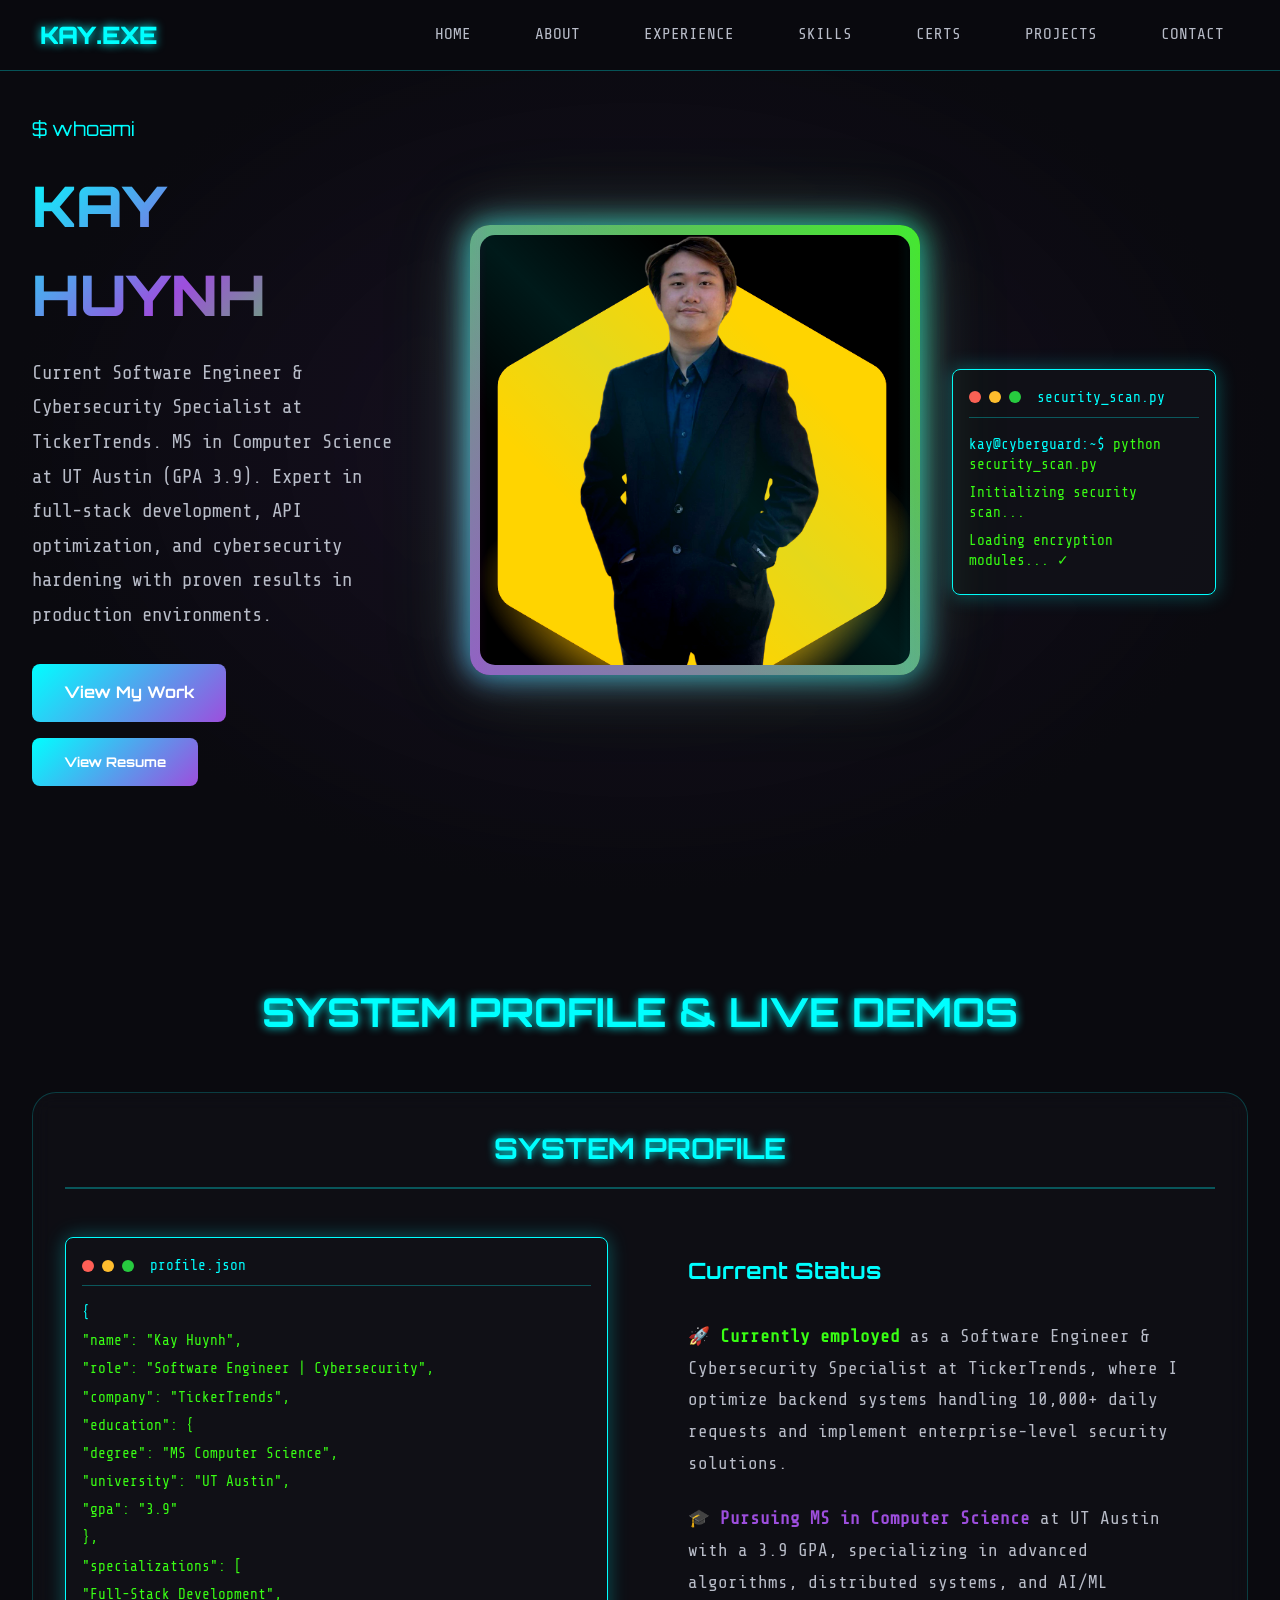
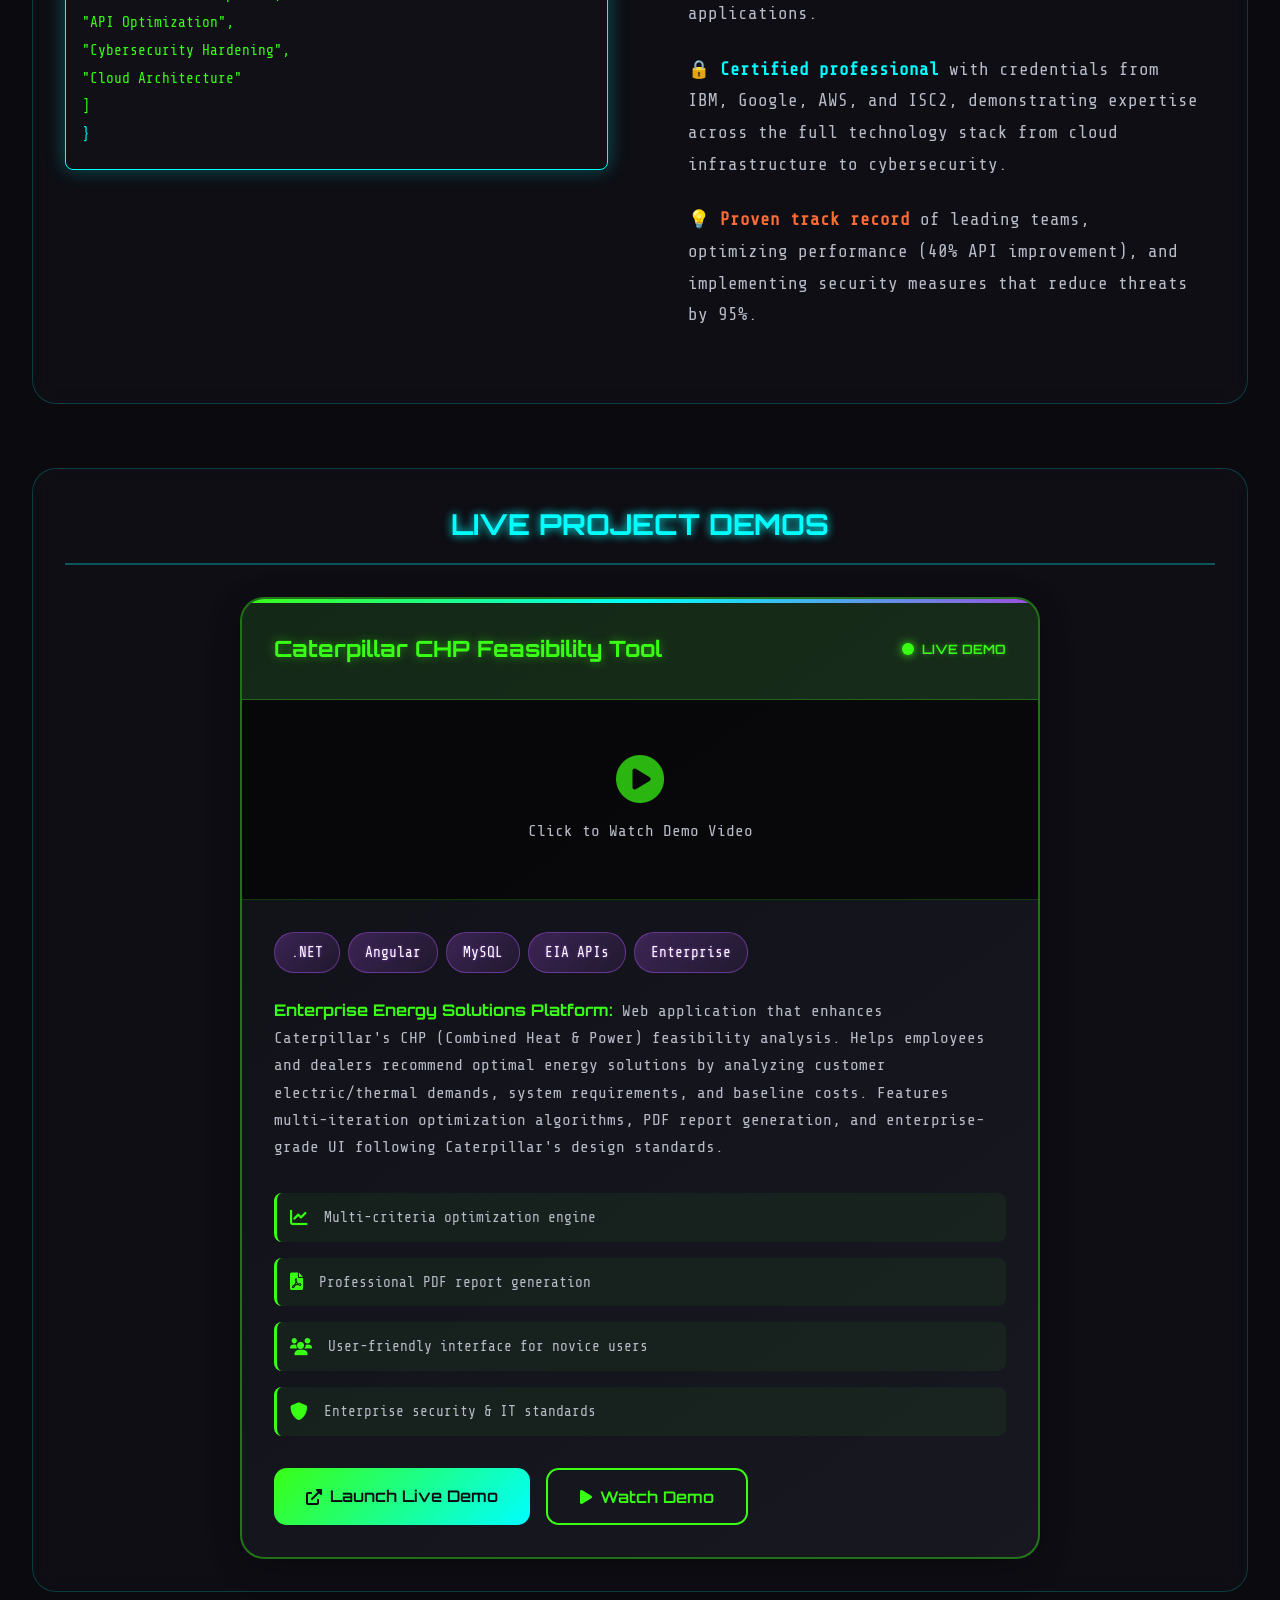
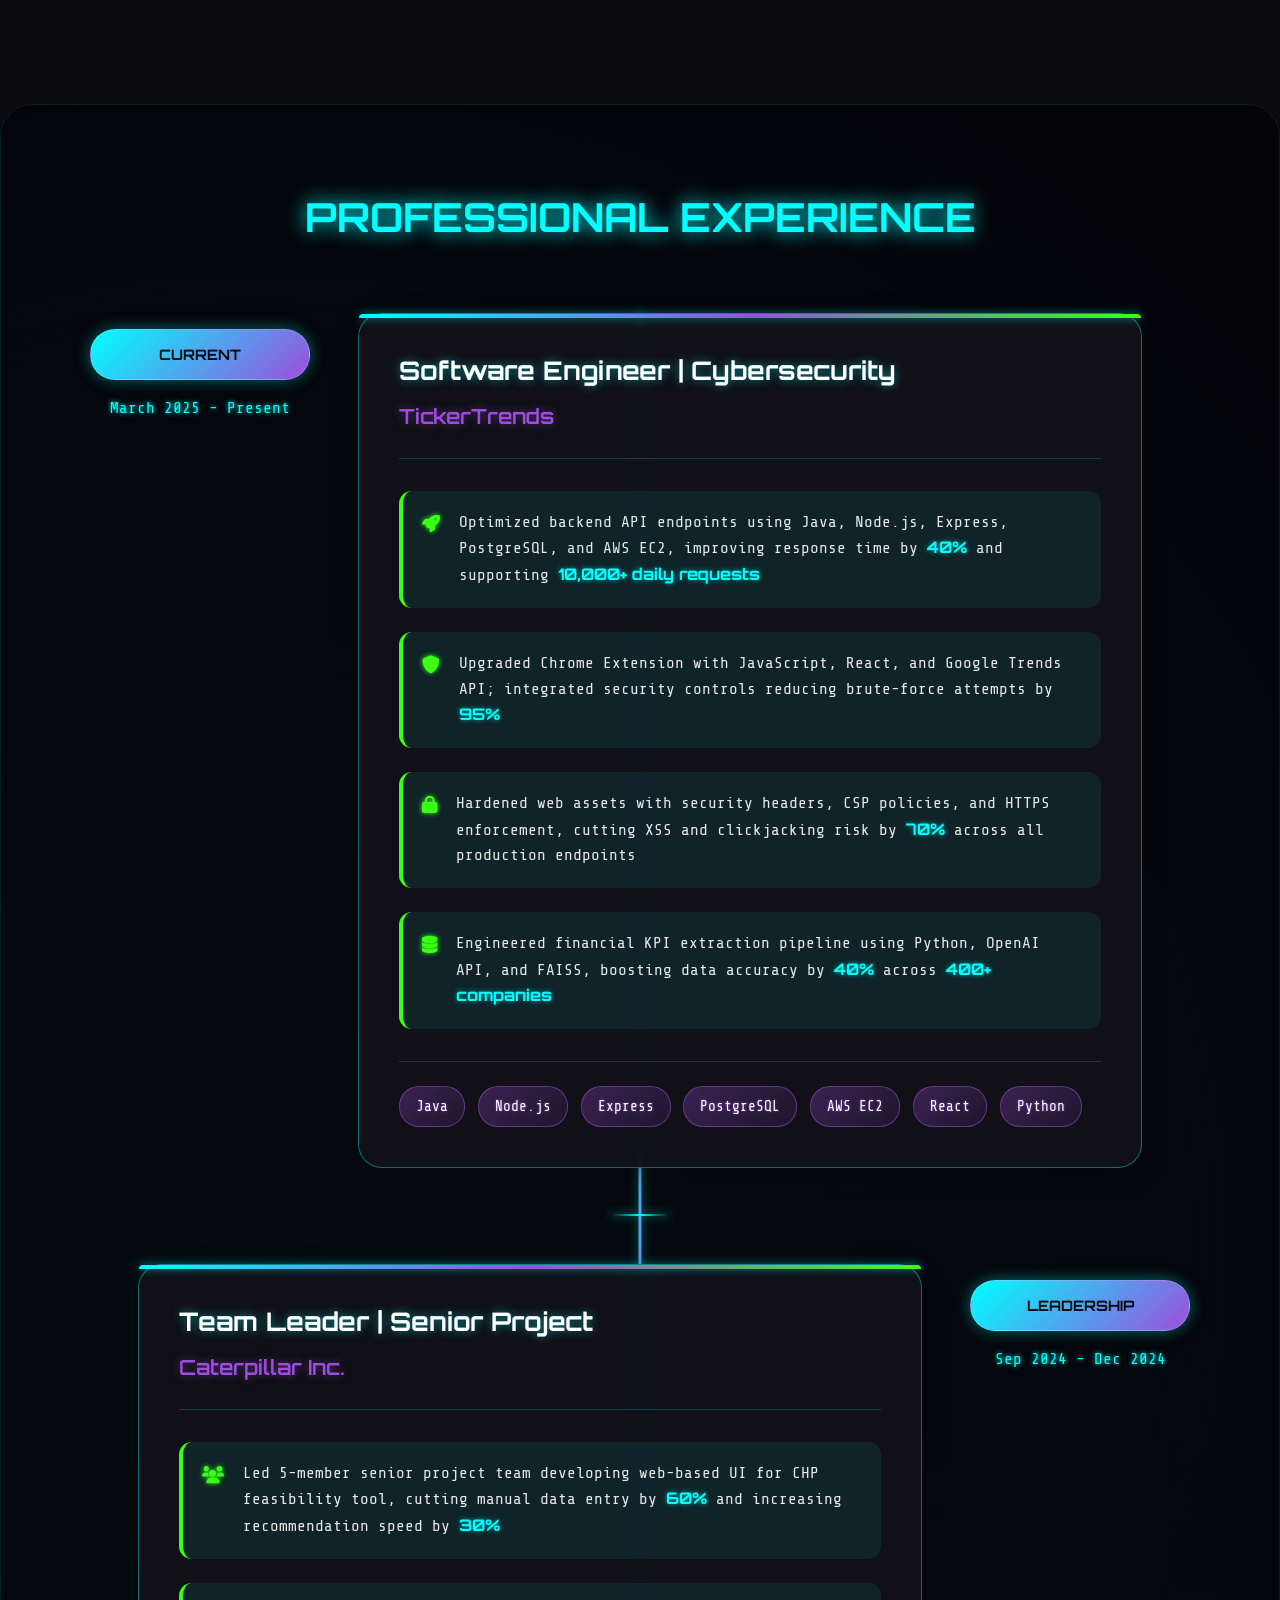
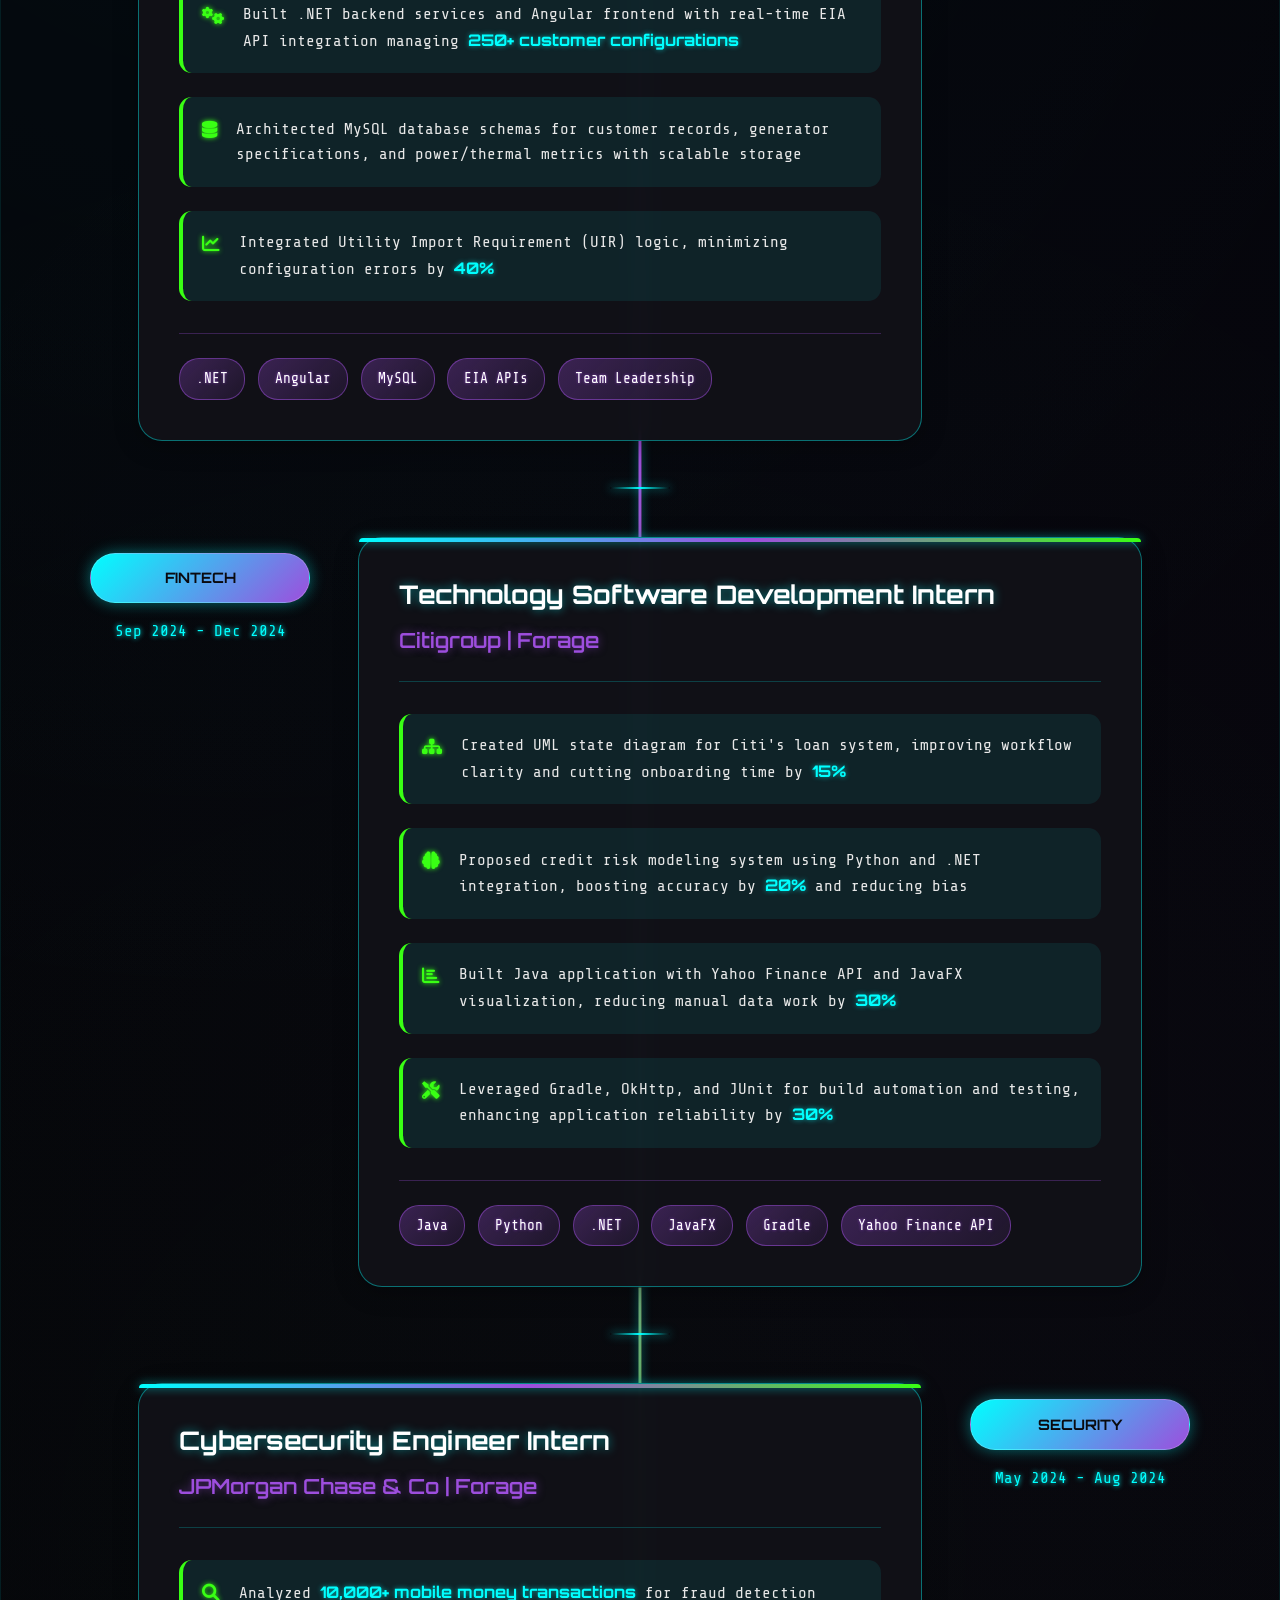
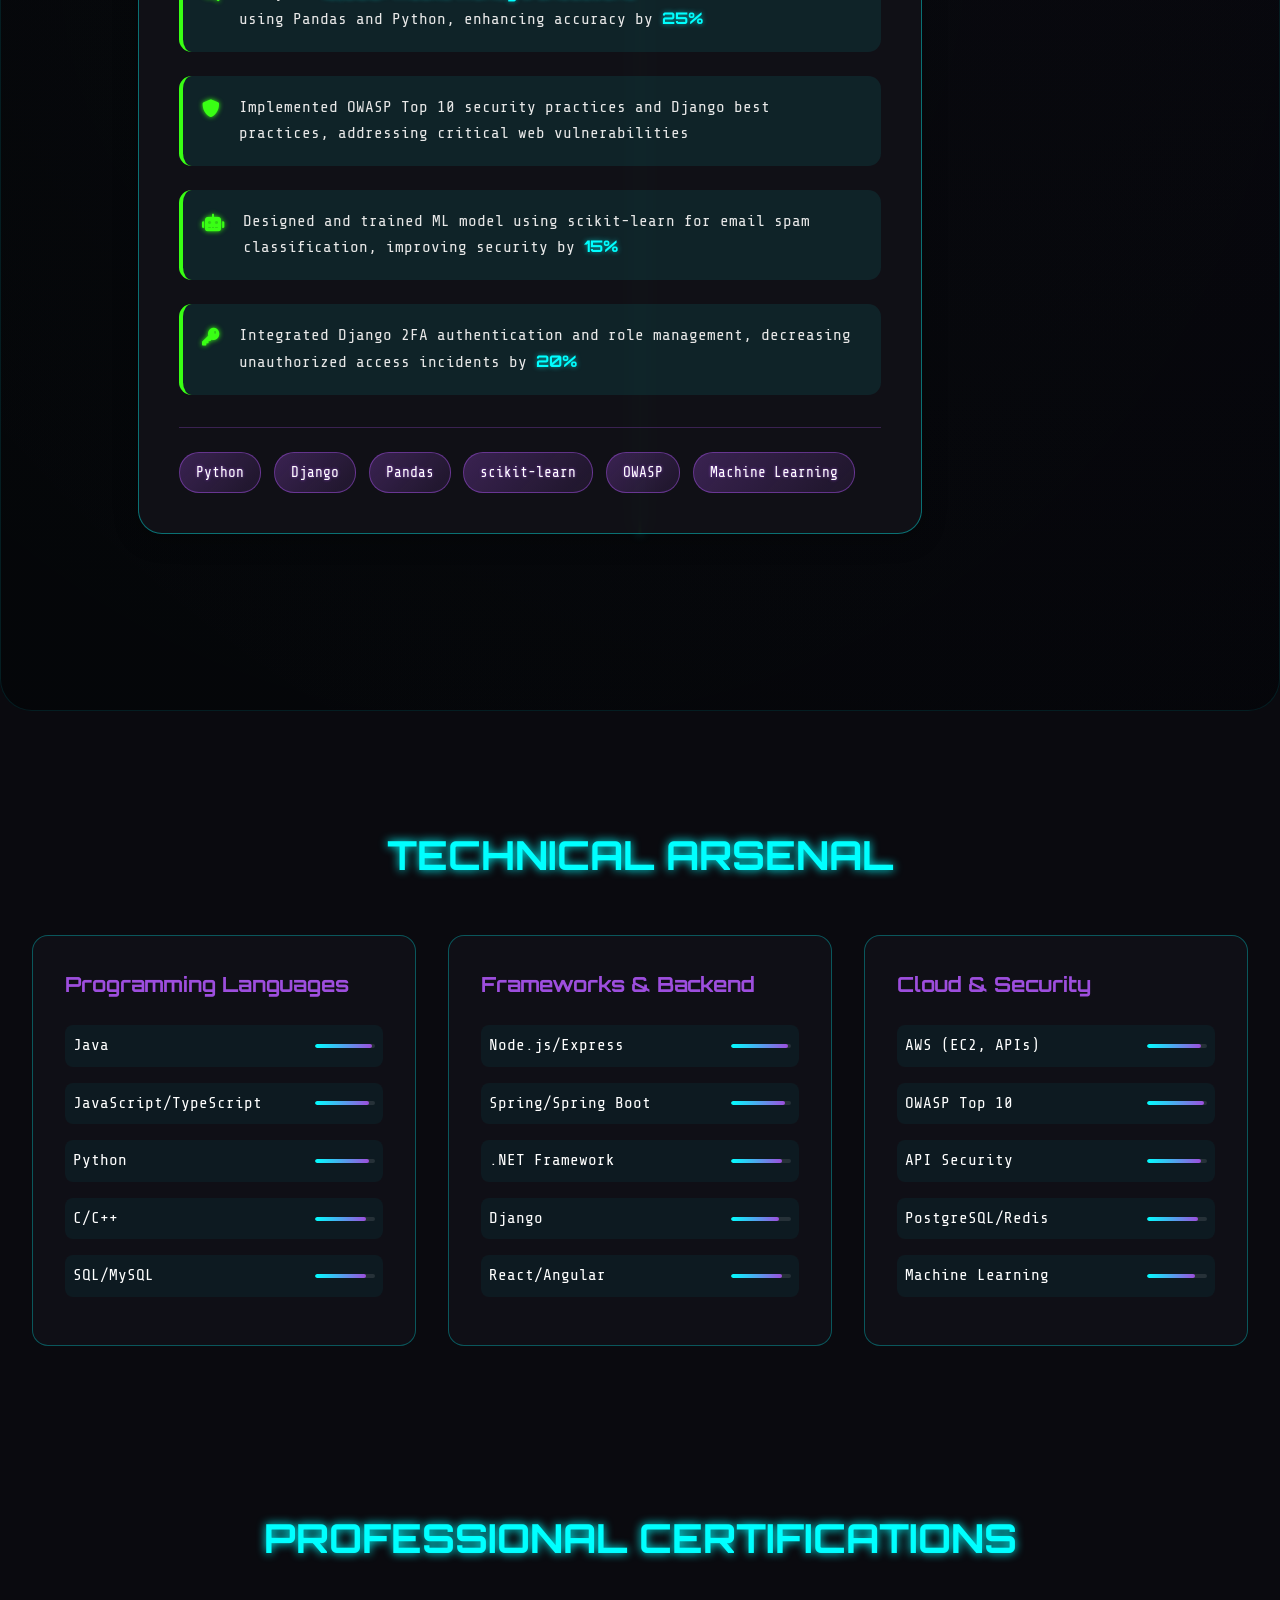
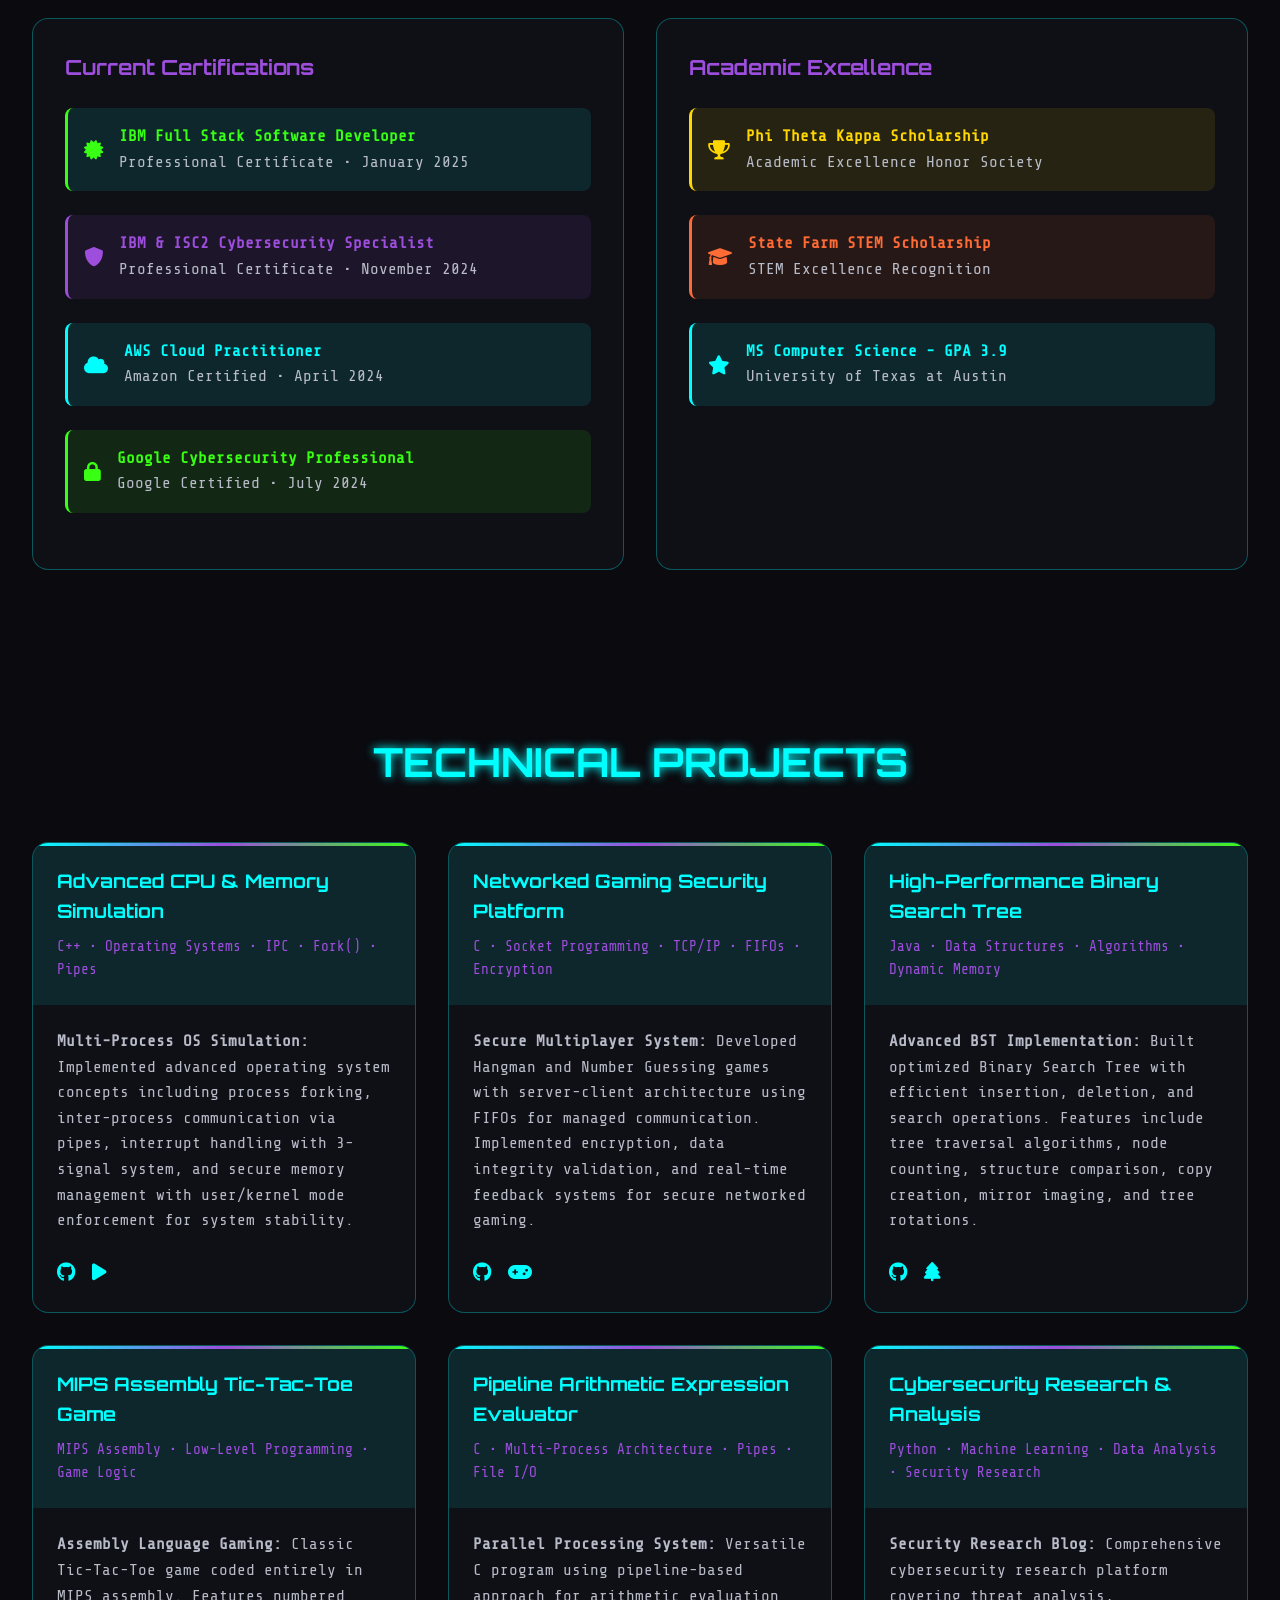
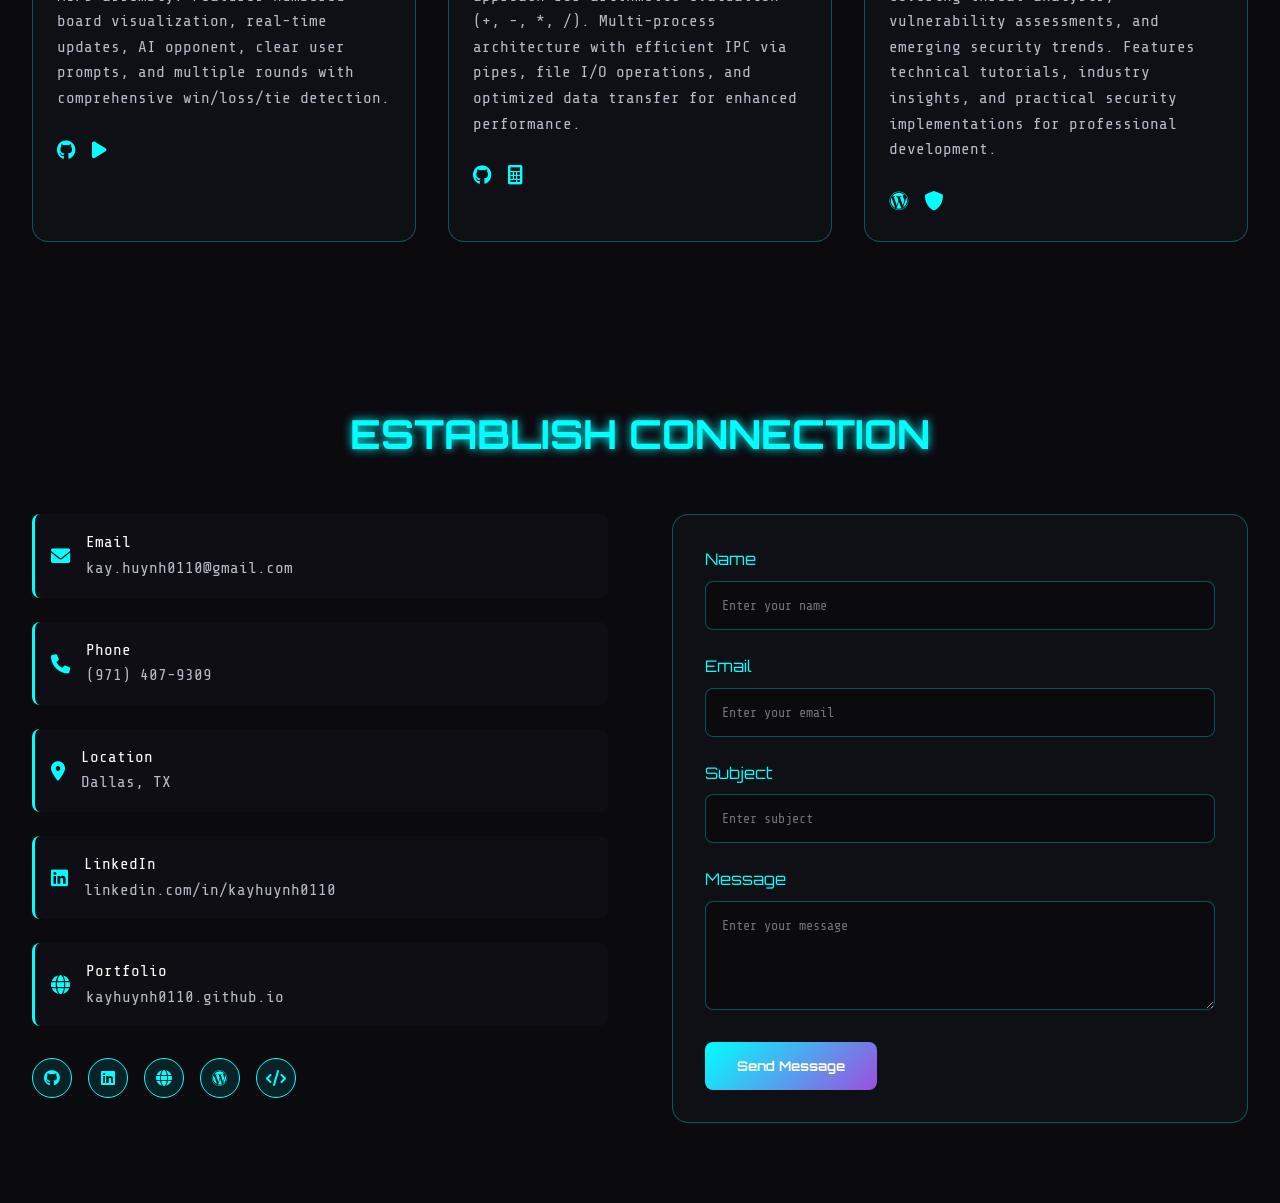
<file: index.html>
<!DOCTYPE html>
<html lang="en">
<head>
    <meta charset="UTF-8">
    <meta name="viewport" content="width=device-width, initial-scale=1.0">
    <title>Khoa Huynh | Cybersecurity Engineer</title>
    <link href="https://fonts.googleapis.com/css2?family=Orbitron:wght@400;700;900&family=Share+Tech+Mono:wght@400&display=swap" rel="stylesheet">
    <link rel="stylesheet" href="https://cdnjs.cloudflare.com/ajax/libs/font-awesome/6.0.0/css/all.min.css">
    <style>
        * {
            margin: 0;
            padding: 0;
            box-sizing: border-box;
        }

        /* Work Experience Timeline - Enhanced Readability */
        #experience {
            background: rgba(5, 5, 10, 0.95);
            backdrop-filter: blur(20px);
            border: 1px solid rgba(0, 255, 255, 0.1);
            border-radius: 2rem;
            margin: 2rem auto;
            position: relative;
            overflow: hidden;
        }

        #experience::before {
            content: '';
            position: absolute;
            top: 0;
            left: 0;
            right: 0;
            bottom: 0;
            background: 
                radial-gradient(circle at 20% 30%, rgba(0, 255, 255, 0.03) 0%, transparent 50%),
                radial-gradient(circle at 80% 70%, rgba(157, 78, 221, 0.03) 0%, transparent 50%),
                radial-gradient(circle at 40% 80%, rgba(57, 255, 20, 0.02) 0%, transparent 50%);
            pointer-events: none;
            z-index: 0;
        }

        #experience .section-title {
            position: relative;
            z-index: 1;
            text-shadow: 0 0 20px var(--accent-cyan);
            margin-bottom: 4rem;
        }

        .experience-timeline {
            position: relative;
            max-width: 1100px;
            margin: 0 auto;
            z-index: 1;
        }

        .experience-timeline::before {
            content: '';
            position: absolute;
            left: 50%;
            top: 0;
            bottom: 0;
            width: 3px;
            background: linear-gradient(180deg, var(--accent-cyan), var(--accent-purple), var(--accent-green));
            transform: translateX(-50%);
            box-shadow: 0 0 10px rgba(0, 255, 255, 0.5);
        }

        .experience-item {
            display: flex;
            align-items: flex-start;
            margin-bottom: 6rem;
            position: relative;
        }

        .experience-item:nth-child(odd) {
            flex-direction: row;
        }

        .experience-item:nth-child(even) {
            flex-direction: row-reverse;
        }

        .experience-date {
            flex: 0 0 220px;
            text-align: center;
            z-index: 10;
            position: relative;
            margin-top: 1rem;
        }

        .date-badge {
            display: block;
            background: linear-gradient(135deg, var(--accent-cyan), var(--accent-purple));
            color: var(--primary-bg);
            padding: 0.8rem 1.5rem;
            border-radius: 25px;
            font-weight: bold;
            font-size: 0.9rem;
            margin-bottom: 1rem;
            font-family: 'Orbitron', monospace;
            text-shadow: none;
            box-shadow: 0 0 15px rgba(0, 255, 255, 0.4);
            border: 1px solid rgba(255, 255, 255, 0.2);
        }

        .date-range {
            color: var(--accent-cyan);
            font-size: 1rem;
            font-family: 'Share Tech Mono', monospace;
            font-weight: 500;
            text-shadow: 0 0 5px var(--accent-cyan);
        }

        .experience-content {
            flex: 1;
            background: rgba(17, 17, 24, 0.95);
            backdrop-filter: blur(10px);
            border: 1px solid rgba(0, 255, 255, 0.4);
            border-radius: 1.5rem;
            padding: 2.5rem;
            margin: 0 3rem;
            position: relative;
            transition: all 0.3s ease;
            box-shadow: 0 5px 25px rgba(0, 0, 0, 0.3);
        }

        .experience-content::before {
            content: '';
            position: absolute;
            top: 0;
            left: 0;
            right: 0;
            height: 4px;
            background: linear-gradient(90deg, var(--accent-cyan), var(--accent-purple), var(--accent-green));
            border-radius: 1.5rem 1.5rem 0 0;
            box-shadow: 0 0 10px rgba(0, 255, 255, 0.6);
        }

        .experience-content:hover {
            transform: translateY(-8px);
            box-shadow: 
                0 15px 40px rgba(0, 0, 0, 0.4),
                0 0 30px rgba(0, 255, 255, 0.3);
            border-color: var(--accent-cyan);
        }

        .experience-header {
            margin-bottom: 2rem;
            border-bottom: 1px solid rgba(0, 255, 255, 0.2);
            padding-bottom: 1.5rem;
        }

        .experience-title {
            font-family: 'Orbitron', monospace;
            color: #ffffff;
            font-size: 1.6rem;
            margin-bottom: 0.8rem;
            font-weight: 700;
            text-shadow: 0 0 10px rgba(0, 255, 255, 0.5);
            line-height: 1.3;
        }

        .experience-company {
            color: var(--accent-purple);
            font-size: 1.3rem;
            font-weight: 600;
            margin: 0;
            font-family: 'Orbitron', monospace;
            text-shadow: 0 0 8px rgba(157, 78, 221, 0.5);
        }

        .experience-description {
            margin-bottom: 2rem;
        }

        .achievement-item {
            display: flex;
            align-items: flex-start;
            gap: 1.2rem;
            margin-bottom: 1.5rem;
            padding: 1.2rem;
            background: rgba(0, 255, 255, 0.08);
            border-radius: 0.8rem;
            border-left: 4px solid var(--accent-green);
            transition: all 0.3s ease;
            position: relative;
        }

        .achievement-item::before {
            content: '';
            position: absolute;
            top: 0;
            left: 0;
            right: 0;
            bottom: 0;
            background: linear-gradient(90deg, rgba(0, 255, 255, 0.1), transparent);
            border-radius: 0.8rem;
            opacity: 0;
            transition: opacity 0.3s ease;
        }

        .achievement-item:hover::before {
            opacity: 1;
        }

        .achievement-item:hover {
            background: rgba(0, 255, 255, 0.12);
            transform: translateX(5px);
            box-shadow: 0 5px 15px rgba(0, 255, 255, 0.2);
        }

        .achievement-item i {
            color: var(--accent-green);
            margin-top: 0.3rem;
            flex-shrink: 0;
            font-size: 1.1rem;
            text-shadow: 0 0 5px var(--accent-green);
        }

        .achievement-item span {
            color: #e8e8e8;
            line-height: 1.6;
            font-size: 1rem;
            font-weight: 400;
        }

        .achievement-item strong {
            color: var(--accent-cyan);
            font-weight: 700;
            text-shadow: 0 0 5px rgba(0, 255, 255, 0.6);
            font-family: 'Orbitron', monospace;
        }

        .tech-stack {
            display: flex;
            flex-wrap: wrap;
            gap: 0.8rem;
            margin-top: 1rem;
            padding-top: 1.5rem;
            border-top: 1px solid rgba(157, 78, 221, 0.3);
        }

        .tech-tag {
            background: linear-gradient(135deg, rgba(157, 78, 221, 0.3), rgba(157, 78, 221, 0.1));
            color: #ffffff;
            padding: 0.5rem 1rem;
            border-radius: 20px;
            font-size: 0.9rem;
            border: 1px solid rgba(157, 78, 221, 0.5);
            font-family: 'Share Tech Mono', monospace;
            font-weight: 500;
            transition: all 0.3s ease;
            text-shadow: 0 0 3px rgba(157, 78, 221, 0.8);
        }

        .tech-tag:hover {
            background: linear-gradient(135deg, rgba(157, 78, 221, 0.5), rgba(157, 78, 221, 0.2));
            transform: translateY(-2px);
            box-shadow: 0 5px 15px rgba(157, 78, 221, 0.3);
        }

        /* Enhanced separator between experience items */
        .experience-item:not(:last-child)::after {
            content: '';
            position: absolute;
            bottom: -3rem;
            left: 50%;
            transform: translateX(-50%);
            width: 60px;
            height: 2px;
            background: linear-gradient(90deg, transparent, var(--accent-cyan), transparent);
            box-shadow: 0 0 10px rgba(0, 255, 255, 0.6);
        }

        /* Responsive Design for Experience */
        @media (max-width: 768px) {
            .experience-timeline::before {
                left: 30px;
            }

            .experience-item {
                flex-direction: column !important;
                align-items: flex-start;
                margin-bottom: 4rem;
            }

            .experience-item:nth-child(even) {
                flex-direction: column !important;
            }

            .experience-date {
                flex: none;
                align-self: flex-start;
                margin-left: 60px;
                margin-bottom: 1.5rem;
                text-align: left;
            }

            .experience-content {
                margin: 0 0 0 60px;
                width: calc(100% - 80px);
                padding: 2rem;
            }

            .experience-title {
                font-size: 1.4rem;
            }

            .experience-company {
                font-size: 1.1rem;
            }

            .achievement-item {
                padding: 1rem;
                margin-bottom: 1.2rem;
            }
        }

        @media (max-width: 480px) {
            .experience-content {
                margin-left: 40px;
                width: calc(100% - 50px);
                padding: 1.5rem;
            }

            .experience-date {
                margin-left: 40px;
            }

            .experience-timeline::before {
                left: 20px;
            }
        }

        :root {
            --primary-bg: #0a0a0f;
            --secondary-bg: #111118;
            --accent-cyan: #00ffff;
            --accent-purple: #9d4edd;
            --accent-green: #39ff14;
            --accent-orange: #ff6b35;
            --text-primary: #ffffff;
            --text-secondary: #b8bcc8;
            --border-glow: #00ffff;
        }

        body {
            font-family: 'Share Tech Mono', monospace;
            background: var(--primary-bg);
            color: var(--text-primary);
            overflow-x: hidden;
            line-height: 1.6;
        }

        /* Matrix Rain Background */
        .matrix-container {
            position: fixed;
            top: 0;
            left: 0;
            width: 100%;
            height: 100%;
            pointer-events: none;
            z-index: -1;
            opacity: 0.1;
        }

        .matrix-column {
            position: absolute;
            top: -100%;
            font-family: 'Share Tech Mono', monospace;
            font-size: 14px;
            color: var(--accent-green);
            animation: matrix-fall linear infinite;
        }

        @keyframes matrix-fall {
            to {
                transform: translateY(100vh);
            }
        }

        /* Navigation */
        .nav {
            position: fixed;
            top: 0;
            width: 100%;
            padding: 1rem 2rem;
            background: rgba(10, 10, 15, 0.95);
            backdrop-filter: blur(10px);
            border-bottom: 1px solid rgba(0, 255, 255, 0.3);
            z-index: 1000;
            transition: all 0.3s ease;
        }

        .nav-container {
            display: flex;
            justify-content: space-between;
            align-items: center;
            max-width: 1200px;
            margin: 0 auto;
        }

        .logo {
            font-family: 'Orbitron', monospace;
            font-size: 1.5rem;
            font-weight: 900;
            color: var(--accent-cyan);
            text-shadow: 0 0 10px var(--accent-cyan);
        }

        .nav-menu {
            display: flex;
            list-style: none;
            gap: 2rem;
        }

        .nav-link {
            color: var(--text-secondary);
            text-decoration: none;
            transition: all 0.3s ease;
            position: relative;
            padding: 0.5rem 1rem;
        }

        .nav-link:hover {
            color: var(--accent-cyan);
            text-shadow: 0 0 5px var(--accent-cyan);
        }

        .nav-link::after {
            content: '';
            position: absolute;
            bottom: 0;
            left: 50%;
            width: 0;
            height: 2px;
            background: linear-gradient(90deg, var(--accent-cyan), var(--accent-purple));
            transition: all 0.3s ease;
            transform: translateX(-50%);
        }

        .nav-link:hover::after {
            width: 100%;
        }

        /* Hero Section */
        .hero {
            min-height: 100vh;
            display: flex;
            align-items: center;
            padding: 0 2rem;
            position: relative;
            background: radial-gradient(ellipse at center, rgba(157, 78, 221, 0.1) 0%, rgba(10, 10, 15, 1) 70%);
        }

        .hero-container {
            max-width: 1200px;
            margin: 0 auto;
            width: 100%;
            display: grid;
            grid-template-columns: 1.2fr 1fr;
            gap: 4rem;
            align-items: center;
        }

        .hero-content {
            animation: slideInLeft 1s ease-out;
        }

        .hero-subtitle {
            color: var(--accent-cyan);
            font-size: 1.2rem;
            margin-bottom: 1rem;
            font-family: 'Orbitron', monospace;
        }

        .hero-title {
            font-family: 'Orbitron', monospace;
            font-size: 3.5rem;
            font-weight: 900;
            margin-bottom: 1rem;
            background: linear-gradient(135deg, var(--accent-cyan), var(--accent-purple), var(--accent-green));
            -webkit-background-clip: text;
            -webkit-text-fill-color: transparent;
            background-clip: text;
            animation: glow 2s ease-in-out infinite alternate;
        }

        .hero-description {
            font-size: 1.2rem;
            color: var(--text-secondary);
            margin-bottom: 2rem;
            line-height: 1.8;
        }

        .cta-buttons {
            display: flex;
            gap: 1rem;
            flex-wrap: wrap;
        }

        .btn {
            padding: 1rem 2rem;
            border: none;
            background: linear-gradient(135deg, var(--accent-cyan), var(--accent-purple));
            color: var(--text-primary);
            text-decoration: none;
            border-radius: 0.5rem;
            font-family: 'Orbitron', monospace;
            font-weight: 700;
            transition: all 0.3s ease;
            position: relative;
            overflow: hidden;
        }

        .btn::before {
            content: '';
            position: absolute;
            top: 0;
            left: -100%;
            width: 100%;
            height: 100%;
            background: linear-gradient(90deg, transparent, rgba(255, 255, 255, 0.2), transparent);
            transition: left 0.5s;
        }

        .btn:hover::before {
            left: 100%;
        }

        .btn:hover {
            transform: translateY(-2px);
            box-shadow: 0 10px 20px rgba(0, 255, 255, 0.3);
        }

        .btn-secondary {
            background: transparent;
            border: 2px solid var(--accent-cyan);
            color: var(--accent-cyan);
        }

        .btn-secondary:hover {
            background: var(--accent-cyan);
            color: var(--primary-bg);
        }

        /* Terminal */
        .terminal {
            background: rgba(17, 17, 24, 0.9);
            border: 1px solid var(--accent-cyan);
            border-radius: 0.5rem;
            padding: 1rem;
            font-family: 'Share Tech Mono', monospace;
            box-shadow: 0 0 20px rgba(0, 255, 255, 0.3);
            animation: slideInRight 1s ease-out;
        }

        .terminal-header {
            display: flex;
            align-items: center;
            margin-bottom: 1rem;
            padding-bottom: 0.5rem;
            border-bottom: 1px solid rgba(0, 255, 255, 0.3);
        }

        .terminal-buttons {
            display: flex;
            gap: 0.5rem;
        }

        .terminal-button {
            width: 12px;
            height: 12px;
            border-radius: 50%;
        }

        .btn-close { background: #ff5f56; }
        .btn-minimize { background: #ffbd2e; }
        .btn-maximize { background: #27ca3f; }

        .terminal-title {
            margin-left: 1rem;
            color: var(--accent-cyan);
            font-size: 0.9rem;
        }

        .terminal-content {
            color: var(--accent-green);
            font-size: 0.9rem;
            line-height: 1.4;
        }

        .terminal-line {
            margin-bottom: 0.5rem;
        }

        .terminal-prompt {
            color: var(--accent-cyan);
        }

        .cursor {
            animation: blink 1s infinite;
        }

        @keyframes blink {
            0%, 50% { opacity: 1; }
            51%, 100% { opacity: 0; }
        }

        /* Cyberpunk Image Styling */
        .hero-image {
            position: relative;
            display: flex;
            justify-content: center;
            align-items: center;
            animation: slideInRight 1s ease-out;
        }

        .image-container {
            position: relative;
            width: 450px;
            height: 450px;
            border-radius: 20px;
            padding: 10px;
            background: linear-gradient(45deg, var(--accent-cyan), var(--accent-purple), var(--accent-green), var(--accent-cyan));
            background-size: 400% 400%;
            animation: neonPulse 3s ease-in-out infinite;
            box-shadow: 
                0 0 30px rgba(0, 255, 255, 0.5),
                0 0 60px rgba(157, 78, 221, 0.3),
                0 0 90px rgba(57, 255, 20, 0.2);
        }

        .image-container::before {
            content: '';
            position: absolute;
            top: -6px;
            left: -6px;
            right: -6px;
            bottom: -6px;
            border-radius: 25px;
            background: linear-gradient(45deg, var(--accent-cyan), var(--accent-purple), var(--accent-green), var(--accent-cyan));
            background-size: 400% 400%;
            animation: neonRotate 4s linear infinite;
            z-index: -1;
            filter: blur(12px);
        }

        .profile-image {
            width: 100%;
            height: 100%;
            border-radius: 15px;
            object-fit: cover;
            position: relative;
            z-index: 2;
            filter: contrast(1.1) brightness(1.05);
            transition: all 0.3s ease;
        }

        .image-container:hover .profile-image {
            filter: contrast(1.2) brightness(1.1) hue-rotate(10deg);
        }

        /* Hologram overlay effect */
        .image-container::after {
            content: '';
            position: absolute;
            top: 0;
            left: 0;
            right: 0;
            bottom: 0;
            border-radius: 20px;
            background: linear-gradient(
                45deg,
                transparent 30%,
                rgba(0, 255, 255, 0.1) 50%,
                transparent 70%
            );
            animation: hologramScan 2s ease-in-out infinite;
            pointer-events: none;
            z-index: 3;
        }

        /* Glitch overlay for image */
        .glitch-overlay {
            position: absolute;
            top: 0;
            left: 0;
            right: 0;
            bottom: 0;
            border-radius: 20px;
            background: 
                linear-gradient(90deg, transparent 0%, rgba(255, 0, 255, 0.03) 2%, transparent 4%),
                linear-gradient(90deg, transparent 95%, rgba(0, 255, 255, 0.03) 97%, transparent 100%);
            animation: glitchOverlay 3s infinite;
            pointer-events: none;
            z-index: 4;
        }

        @keyframes neonPulse {
            0%, 100% {
                background-position: 0% 50%;
                box-shadow: 
                    0 0 20px rgba(0, 255, 255, 0.5),
                    0 0 40px rgba(157, 78, 221, 0.3),
                    0 0 60px rgba(57, 255, 20, 0.2);
            }
            50% {
                background-position: 100% 50%;
                box-shadow: 
                    0 0 30px rgba(0, 255, 255, 0.8),
                    0 0 60px rgba(157, 78, 221, 0.5),
                    0 0 90px rgba(57, 255, 20, 0.3);
            }
        }

        @keyframes neonRotate {
            0% {
                background-position: 0% 50%;
                transform: rotate(0deg);
            }
            100% {
                background-position: 100% 50%;
                transform: rotate(360deg);
            }
        }

        @keyframes hologramScan {
            0% {
                transform: translateX(-100%) rotate(45deg);
            }
            100% {
                transform: translateX(100%) rotate(45deg);
            }
        }

        @keyframes glitchOverlay {
            0%, 90%, 100% {
                opacity: 0;
            }
            5%, 10% {
                opacity: 1;
                transform: translateX(2px);
            }
            15%, 20% {
                opacity: 1;
                transform: translateX(-2px);
            }
        }

        /* Sections */
        .section {
            padding: 5rem 2rem;
            max-width: 1400px;
            margin: 0 auto;
        }

        #about {
            max-width: 1600px;
        }

        .section-title {
            font-family: 'Orbitron', monospace;
            font-size: 2.5rem;
            text-align: center;
            margin-bottom: 3rem;
            color: var(--accent-cyan);
            text-shadow: 0 0 10px var(--accent-cyan);
        }

        /* Skills Grid */
        .skills-grid {
            display: grid;
            grid-template-columns: repeat(auto-fit, minmax(300px, 1fr));
            gap: 2rem;
            margin-top: 3rem;
        }

        .skill-category {
            background: rgba(17, 17, 24, 0.8);
            border: 1px solid rgba(0, 255, 255, 0.3);
            border-radius: 1rem;
            padding: 2rem;
            transition: all 0.3s ease;
        }

        .skill-category:hover {
            transform: translateY(-5px);
            box-shadow: 0 10px 30px rgba(0, 255, 255, 0.2);
            border-color: var(--accent-cyan);
        }

        .skill-title {
            font-family: 'Orbitron', monospace;
            color: var(--accent-purple);
            margin-bottom: 1.5rem;
            font-size: 1.3rem;
        }

        .skill-item {
            display: flex;
            justify-content: space-between;
            align-items: center;
            margin-bottom: 1rem;
            padding: 0.5rem;
            background: rgba(0, 255, 255, 0.05);
            border-radius: 0.5rem;
        }

        .skill-bar {
            width: 60px;
            height: 4px;
            background: rgba(255, 255, 255, 0.1);
            border-radius: 2px;
            overflow: hidden;
        }

        .skill-progress {
            height: 100%;
            background: linear-gradient(90deg, var(--accent-cyan), var(--accent-purple));
            border-radius: 2px;
            animation: loadSkill 2s ease-out;
        }

        @keyframes loadSkill {
            from { width: 0; }
        }

        /* Projects Grid */
        .projects-grid {
            display: grid;
            grid-template-columns: repeat(auto-fit, minmax(350px, 1fr));
            gap: 2rem;
            margin-top: 3rem;
        }

        .project-card {
            background: rgba(17, 17, 24, 0.8);
            border: 1px solid rgba(0, 255, 255, 0.3);
            border-radius: 1rem;
            overflow: hidden;
            transition: all 0.3s ease;
            position: relative;
        }

        .project-card::before {
            content: '';
            position: absolute;
            top: 0;
            left: 0;
            right: 0;
            height: 3px;
            background: linear-gradient(90deg, var(--accent-cyan), var(--accent-purple), var(--accent-green));
        }

        .project-card:hover {
            transform: translateY(-10px);
            box-shadow: 0 20px 40px rgba(0, 255, 255, 0.3);
        }

        .project-header {
            padding: 1.5rem;
            background: rgba(0, 255, 255, 0.1);
        }

        .project-title {
            font-family: 'Orbitron', monospace;
            color: var(--accent-cyan);
            margin-bottom: 0.5rem;
        }

        .project-tech {
            color: var(--accent-purple);
            font-size: 0.9rem;
        }

        .project-content {
            padding: 1.5rem;
        }

        .project-description {
            color: var(--text-secondary);
            margin-bottom: 1.5rem;
            line-height: 1.6;
        }

        .project-links {
            display: flex;
            gap: 1rem;
        }

        .project-link {
            color: var(--accent-cyan);
            text-decoration: none;
            font-size: 1.2rem;
            transition: all 0.3s ease;
        }

        .project-link:hover {
            color: var(--accent-purple);
            transform: scale(1.1);
        }

        /* Live Projects Grid */
        .live-projects-grid {
            display: grid;
            grid-template-columns: 1fr;
            gap: 2rem;
            margin-top: 3rem;
        }

        .live-project-card {
            background: linear-gradient(145deg, rgba(17, 17, 24, 0.95), rgba(25, 25, 35, 0.95));
            border: 2px solid rgba(57, 255, 20, 0.4);
            border-radius: 1.5rem;
            overflow: hidden;
            transition: all 0.4s ease;
            position: relative;
            box-shadow: 0 8px 32px rgba(0, 0, 0, 0.3);
        }

        .live-project-card::before {
            content: '';
            position: absolute;
            top: 0;
            left: 0;
            right: 0;
            height: 4px;
            background: linear-gradient(90deg, var(--accent-green), var(--accent-cyan), var(--accent-purple));
            animation: liveBorderGlow 3s ease-in-out infinite;
        }

        @keyframes liveBorderGlow {
            0%, 100% { opacity: 0.8; }
            50% { opacity: 1; }
        }

        .live-project-card:hover {
            transform: translateY(-15px) scale(1.02);
            box-shadow: 0 25px 50px rgba(57, 255, 20, 0.2);
            border-color: var(--accent-green);
        }

        .live-project-header {
            padding: 2rem;
            background: rgba(57, 255, 20, 0.1);
            display: flex;
            justify-content: space-between;
            align-items: center;
            border-bottom: 1px solid rgba(57, 255, 20, 0.3);
        }

        .live-project-title {
            font-family: 'Orbitron', monospace;
            color: var(--accent-green);
            font-size: 1.4rem;
            margin: 0;
            text-shadow: 0 0 10px rgba(57, 255, 20, 0.5);
        }

        .live-project-status {
            display: flex;
            align-items: center;
            gap: 0.5rem;
        }

        .status-indicator {
            width: 12px;
            height: 12px;
            border-radius: 50%;
            animation: pulse 2s infinite;
        }

        .status-indicator.live {
            background: var(--accent-green);
            box-shadow: 0 0 10px var(--accent-green);
        }

        @keyframes pulse {
            0%, 100% { opacity: 1; }
            50% { opacity: 0.5; }
        }

        .status-text {
            font-family: 'Orbitron', monospace;
            color: var(--accent-green);
            font-size: 0.8rem;
            font-weight: 600;
            text-shadow: 0 0 5px rgba(57, 255, 20, 0.5);
        }

        .live-project-preview {
            height: 200px;
            background: rgba(0, 0, 0, 0.6);
            display: flex;
            align-items: center;
            justify-content: center;
            position: relative;
            border-bottom: 1px solid rgba(57, 255, 20, 0.2);
        }

        .demo-placeholder {
            display: flex;
            flex-direction: column;
            align-items: center;
            gap: 1rem;
            color: var(--text-secondary);
            transition: all 0.3s ease;
            cursor: pointer;
            user-select: none;
        }

        .demo-placeholder:hover {
            transform: scale(1.1);
            color: var(--accent-green);
        }

        .demo-placeholder i {
            font-size: 3rem;
            color: var(--accent-green);
            opacity: 0.7;
            transition: all 0.3s ease;
        }

        .demo-placeholder:hover i {
            opacity: 1;
            color: var(--accent-cyan);
            text-shadow: 0 0 15px var(--accent-cyan);
        }

        .live-project-card:hover .demo-placeholder {
            transform: scale(1.1);
        }

        .live-project-card:hover .demo-placeholder i {
            opacity: 1;
            color: var(--accent-cyan);
        }

        .live-project-content {
            padding: 2rem;
        }

        .project-tech-tags {
            display: flex;
            flex-wrap: wrap;
            gap: 0.5rem;
            margin-bottom: 1.5rem;
        }

        .live-project-description {
            color: var(--text-secondary);
            line-height: 1.7;
            margin-bottom: 2rem;
            font-size: 1rem;
        }

        .live-project-description strong {
            color: var(--accent-green);
            font-family: 'Orbitron', monospace;
        }

        .live-project-features {
            margin-bottom: 2rem;
        }

        .feature-item {
            display: flex;
            align-items: center;
            gap: 1rem;
            margin-bottom: 1rem;
            padding: 0.8rem;
            background: rgba(57, 255, 20, 0.05);
            border-radius: 0.5rem;
            border-left: 3px solid var(--accent-green);
            transition: all 0.3s ease;
        }

        .feature-item:hover {
            background: rgba(57, 255, 20, 0.1);
            transform: translateX(5px);
        }

        .feature-item i {
            color: var(--accent-green);
            font-size: 1.1rem;
            flex-shrink: 0;
        }

        .feature-item span {
            color: var(--text-secondary);
            font-size: 0.9rem;
        }

        .live-project-actions {
            display: flex;
            gap: 1rem;
            flex-wrap: wrap;
        }

        .live-demo-btn {
            background: linear-gradient(135deg, var(--accent-green), var(--accent-cyan));
            color: var(--primary-bg);
            padding: 1rem 2rem;
            border-radius: 0.8rem;
            text-decoration: none;
            font-family: 'Orbitron', monospace;
            font-weight: 600;
            display: flex;
            align-items: center;
            gap: 0.5rem;
            transition: all 0.3s ease;
            border: none;
            cursor: pointer;
        }

        .live-demo-btn:hover {
            transform: translateY(-3px);
            box-shadow: 0 10px 25px rgba(57, 255, 20, 0.4);
        }

        .demo-video-btn {
            background: transparent;
            color: var(--accent-green);
            padding: 1rem 2rem;
            border: 2px solid var(--accent-green);
            border-radius: 0.8rem;
            font-family: 'Orbitron', monospace;
            font-weight: 600;
            display: flex;
            align-items: center;
            gap: 0.5rem;
            transition: all 0.3s ease;
            cursor: pointer;
        }

        .demo-video-btn:hover {
            background: var(--accent-green);
            color: var(--primary-bg);
            transform: translateY(-3px);
        }

        /* Combined Sections Layout */
        .combined-sections {
            display: flex;
            flex-direction: column;
            gap: 4rem;
            margin-top: 3rem;
        }

        .profile-section,
        .live-projects-section {
            background: rgba(17, 17, 24, 0.6);
            border: 1px solid rgba(0, 255, 255, 0.2);
            border-radius: 1.5rem;
            padding: 2rem;
            backdrop-filter: blur(10px);
            width: 100%;
        }

        .subsection-title {
            font-family: 'Orbitron', monospace;
            font-size: 1.8rem;
            color: var(--accent-cyan);
            text-align: center;
            margin-bottom: 2rem;
            text-shadow: 0 0 10px var(--accent-cyan);
            border-bottom: 2px solid rgba(0, 255, 255, 0.3);
            padding-bottom: 1rem;
        }

        .live-projects-section .live-projects-grid {
            margin-top: 0;
        }

        .live-projects-section .live-project-card {
            margin: 0;
            max-width: 800px;
            margin: 0 auto;
        }

        .live-projects-section .live-project-header {
            padding: 2rem;
        }

        .live-projects-section .live-project-title {
            font-size: 1.4rem;
        }

        .live-projects-section .live-project-preview {
            height: 200px;
            cursor: pointer;
            transition: all 0.3s ease;
        }

        .live-projects-section .live-project-preview:hover {
            background: rgba(0, 0, 0, 0.8);
            border: 1px solid var(--accent-green);
        }

        .live-projects-section .demo-placeholder {
            gap: 1rem;
        }

        .live-projects-section .demo-placeholder i {
            font-size: 3rem;
        }

        .live-projects-section .demo-placeholder span {
            font-size: 1rem;
        }

        .live-projects-section .live-project-content {
            padding: 2rem;
        }

        .live-projects-section .live-project-description {
            font-size: 1rem;
            margin-bottom: 2rem;
        }

        .live-projects-section .feature-item {
            padding: 0.8rem;
            margin-bottom: 1rem;
        }

        .live-projects-section .feature-item span {
            font-size: 0.9rem;
        }

        .live-projects-section .live-demo-btn,
        .live-projects-section .demo-video-btn {
            padding: 1rem 2rem;
            font-size: 1rem;
        }

        /* Profile section optimizations */
        .profile-section .terminal {
            margin-bottom: 2rem;
        }

        .profile-section .terminal-content {
            font-size: 0.9rem;
            line-height: 1.4;
        }

        .profile-section .contact-form h3 {
            font-size: 1.4rem;
            margin-bottom: 2rem;
        }

        .profile-section .contact-form div {
            font-size: 1.1rem;
            line-height: 1.8;
        }

        .profile-section .contact-form p {
            margin-bottom: 1.5rem !important;
        }

        /* Responsive design for combined sections */
        @media (max-width: 1024px) {
            .combined-sections {
                gap: 3rem;
            }
            
            .profile-section,
            .live-projects-section {
                padding: 1.5rem;
            }
        }

        /* Contact Section */
        .contact-container {
            display: grid;
            grid-template-columns: 1fr 1fr;
            gap: 4rem;
            margin-top: 3rem;
        }

        .contact-info {
            space-y: 2rem;
        }

        .contact-item {
            display: flex;
            align-items: center;
            gap: 1rem;
            margin-bottom: 1.5rem;
            padding: 1rem;
            background: rgba(17, 17, 24, 0.6);
            border-radius: 0.5rem;
            border-left: 3px solid var(--accent-cyan);
        }

        .contact-icon {
            color: var(--accent-cyan);
            font-size: 1.2rem;
        }

        .social-links {
            display: flex;
            gap: 1rem;
            margin-top: 2rem;
        }

        .social-link {
            display: inline-flex;
            align-items: center;
            justify-content: center;
            width: 40px;
            height: 40px;
            background: rgba(0, 255, 255, 0.1);
            border: 1px solid var(--accent-cyan);
            border-radius: 50%;
            color: var(--accent-cyan);
            text-decoration: none;
            transition: all 0.3s ease;
        }

        .social-link:hover {
            background: var(--accent-cyan);
            color: var(--primary-bg);
            transform: translateY(-2px);
            box-shadow: 0 5px 15px rgba(0, 255, 255, 0.4);
        }

        .contact-form {
            background: rgba(17, 17, 24, 0.8);
            padding: 2rem;
            border-radius: 1rem;
            border: 1px solid rgba(0, 255, 255, 0.3);
        }

        .form-group {
            margin-bottom: 1.5rem;
        }

        .form-label {
            display: block;
            margin-bottom: 0.5rem;
            color: var(--accent-cyan);
            font-family: 'Orbitron', monospace;
        }

        .form-input,
        .form-textarea {
            width: 100%;
            padding: 1rem;
            background: rgba(0, 0, 0, 0.3);
            border: 1px solid rgba(0, 255, 255, 0.3);
            border-radius: 0.5rem;
            color: var(--text-primary);
            font-family: 'Share Tech Mono', monospace;
            transition: all 0.3s ease;
        }

        .form-input:focus,
        .form-textarea:focus {
            outline: none;
            border-color: var(--accent-cyan);
            box-shadow: 0 0 10px rgba(0, 255, 255, 0.3);
        }

        /* Animations */
        @keyframes slideInLeft {
            from {
                opacity: 0;
                transform: translateX(-50px);
            }
            to {
                opacity: 1;
                transform: translateX(0);
            }
        }

        @keyframes slideInRight {
            from {
                opacity: 0;
                transform: translateX(50px);
            }
            to {
                opacity: 1;
                transform: translateX(0);
            }
        }

        @keyframes glow {
            from {
                text-shadow: 0 0 20px rgba(0, 255, 255, 0.5);
            }
            to {
                text-shadow: 0 0 30px rgba(157, 78, 221, 0.8);
            }
        }

        /* Responsive Design */
        @media (max-width: 1200px) {
            .image-container {
                width: 380px;
                height: 380px;
            }
        }

        @media (max-width: 968px) {
            .image-container {
                width: 320px;
                height: 320px;
            }
        }

        @media (max-width: 768px) {
            .hero-container {
                grid-template-columns: 1fr;
                text-align: center;
                gap: 2rem;
            }

            .hero-title {
                font-size: 2.5rem;
            }

            .image-container {
                width: 280px;
                height: 280px;
                margin: 0 auto;
            }

            .contact-container {
                grid-template-columns: 1fr;
            }

            .nav-menu {
                display: none;
            }

            .cta-buttons {
                justify-content: center;
            }
        }

        @media (max-width: 480px) {
            .image-container {
                width: 240px;
                height: 240px;
            }

            .hero-title {
                font-size: 2rem;
            }

            .live-projects-grid {
                grid-template-columns: 1fr;
            }

            .live-project-actions {
                flex-direction: column;
            }

            .live-demo-btn,
            .demo-video-btn {
                justify-content: center;
            }
        }

        /* Video Modal Responsive */
        @media (max-width: 768px) {
            .video-modal-content {
                width: 95%;
                height: 70%;
                max-height: 400px;
            }

            .video-modal-title {
                font-size: 1.2rem;
            }

            .video-modal-header {
                padding: 1rem;
            }
        }

        @media (max-width: 480px) {
            .video-modal-content {
                height: 60%;
                max-height: 300px;
            }

            .video-modal-title {
                font-size: 1rem;
            }
        }

        .glitch {
            position: relative;
            animation: glitch 2s infinite;
        }

        @keyframes glitch {
            0%, 90%, 100% {
                transform: translateX(0);
            }
            10% {
                transform: translateX(-2px);
            }
            20% {
                transform: translateX(2px);
            }
            30% {
                transform: translateX(-1px);
            }
            40% {
                transform: translateX(1px);
            }
        }

        /* Resume Modal */
        .resume-modal {
            display: none;
            position: fixed;
            z-index: 10000;
            left: 0;
            top: 0;
            width: 100%;
            height: 100%;
            background: rgba(0, 0, 0, 0.95);
            backdrop-filter: blur(10px);
        }

        .resume-modal.active {
            display: flex;
            justify-content: center;
            align-items: center;
            animation: modalFadeIn 0.3s ease-out;
        }

        @keyframes modalFadeIn {
            from {
                opacity: 0;
                transform: scale(0.9);
            }
            to {
                opacity: 1;
                transform: scale(1);
            }
        }

        .resume-modal-content {
            background: rgba(17, 17, 24, 0.98);
            border: 2px solid var(--accent-cyan);
            border-radius: 1rem;
            width: 90%;
            max-width: 900px;
            height: 85%;
            position: relative;
            box-shadow: 
                0 0 30px rgba(0, 255, 255, 0.5),
                0 0 60px rgba(0, 255, 255, 0.2);
            animation: slideInUp 0.4s ease-out;
        }

        @keyframes slideInUp {
            from {
                opacity: 0;
                transform: translateY(50px);
            }
            to {
                opacity: 1;
                transform: translateY(0);
            }
        }

        .resume-modal-header {
            background: linear-gradient(90deg, var(--accent-cyan), var(--accent-purple));
            padding: 1.5rem;
            border-radius: 1rem 1rem 0 0;
            display: flex;
            justify-content: space-between;
            align-items: center;
        }

        .resume-modal-title {
            font-family: 'Orbitron', monospace;
            font-size: 1.5rem;
            font-weight: 700;
            color: var(--primary-bg);
            margin: 0;
        }

        .close-resume {
            background: none;
            border: none;
            color: var(--primary-bg);
            font-size: 2rem;
            cursor: pointer;
            padding: 0.5rem;
            border-radius: 50%;
            width: 40px;
            height: 40px;
            display: flex;
            align-items: center;
            justify-content: center;
            transition: all 0.3s ease;
        }

        .close-resume:hover {
            background: rgba(0, 0, 0, 0.2);
            transform: rotate(90deg);
        }

        .resume-viewer {
            width: 100%;
            height: calc(100% - 80px);
            border: none;
            border-radius: 0 0 1rem 1rem;
            background: white;
        }

        .resume-actions {
            position: absolute;
            bottom: 20px;
            right: 20px;
            display: flex;
            gap: 1rem;
        }

        .download-btn {
            background: linear-gradient(135deg, var(--accent-green), var(--accent-cyan));
            color: var(--primary-bg);
            padding: 0.8rem 1.5rem;
            border: none;
            border-radius: 0.5rem;
            font-family: 'Orbitron', monospace;
            font-weight: 600;
            cursor: pointer;
            transition: all 0.3s ease;
            text-decoration: none;
            display: inline-flex;
            align-items: center;
            gap: 0.5rem;
        }

        .download-btn:hover {
            transform: translateY(-2px);
            box-shadow: 0 5px 15px rgba(57, 255, 20, 0.4);
        }

        /* Video Modal */
        .video-modal {
            display: none;
            position: fixed;
            z-index: 10000;
            left: 0;
            top: 0;
            width: 100%;
            height: 100%;
            background: rgba(0, 0, 0, 0.95);
            backdrop-filter: blur(10px);
        }

        .video-modal.active {
            display: flex;
            justify-content: center;
            align-items: center;
            animation: modalFadeIn 0.3s ease-out;
        }

        .video-modal-content {
            background: rgba(17, 17, 24, 0.98);
            border: 2px solid var(--accent-green);
            border-radius: 1rem;
            width: 90%;
            max-width: 1000px;
            height: 80%;
            max-height: 600px;
            position: relative;
            box-shadow: 
                0 0 30px rgba(57, 255, 20, 0.5),
                0 0 60px rgba(57, 255, 20, 0.2);
            animation: slideInUp 0.4s ease-out;
        }

        .video-modal-header {
            background: linear-gradient(90deg, var(--accent-green), var(--accent-cyan));
            padding: 1.5rem;
            border-radius: 1rem 1rem 0 0;
            display: flex;
            justify-content: space-between;
            align-items: center;
        }

        .video-modal-title {
            font-family: 'Orbitron', monospace;
            font-size: 1.5rem;
            font-weight: 700;
            color: var(--primary-bg);
            margin: 0;
        }

        .close-video {
            background: none;
            border: none;
            color: var(--primary-bg);
            font-size: 2rem;
            cursor: pointer;
            padding: 0.5rem;
            border-radius: 50%;
            width: 40px;
            height: 40px;
            display: flex;
            align-items: center;
            justify-content: center;
            transition: all 0.3s ease;
        }

        .close-video:hover {
            background: rgba(0, 0, 0, 0.2);
            transform: rotate(90deg);
        }

        .video-viewer {
            width: 100%;
            height: calc(100% - 80px);
            border: none;
            border-radius: 0 0 1rem 1rem;
        }
    </style>
</head>
<body>
    <!-- Matrix Rain Background -->
    <div class="matrix-container" id="matrix"></div>

    <!-- Navigation -->
    <nav class="nav">
        <div class="nav-container">
            <div class="logo">KAY.EXE</div>
            <ul class="nav-menu">
                <li><a href="#home" class="nav-link">HOME</a></li>
                <li><a href="#about" class="nav-link">ABOUT</a></li>
                <li><a href="#experience" class="nav-link">EXPERIENCE</a></li>
                <li><a href="#skills" class="nav-link">SKILLS</a></li>
                <li><a href="#certifications" class="nav-link">CERTS</a></li>
                <li><a href="#projects" class="nav-link">PROJECTS</a></li>
                <li><a href="#contact" class="nav-link">CONTACT</a></li>
            </ul>
        </div>
    </nav>

    <!-- Hero Section -->
    <section id="home" class="hero">
        <div class="hero-container">
            <div class="hero-content">
                <div class="hero-subtitle">$ whoami</div>
                <h1 class="hero-title glitch">KAY HUYNH</h1>
                <p class="hero-description">
                    Current Software Engineer & Cybersecurity Specialist at TickerTrends. MS in Computer Science at UT Austin (GPA 3.9). 
                    Expert in full-stack development, API optimization, and cybersecurity hardening with proven results in production environments.
                </p>
                <div class="cta-buttons">
                    <a href="#projects" class="btn">View My Work</a>
                    <button onclick="openResumeModal()" class="btn">View Resume</button>
                </div>
            </div>
            <div class="hero-image">
                <div class="image-container">
                    <img src="images/background.png" alt="Kay Huynh" class="profile-image">
                    <div class="glitch-overlay"></div>
                </div>
            </div>
        </div>
        
        <!-- Terminal moved below hero content -->
        <div style="max-width: 1200px; margin: 4rem auto 0; padding: 0 2rem;">
            <div class="terminal">
                <div class="terminal-header">
                    <div class="terminal-buttons">
                        <div class="terminal-button btn-close"></div>
                        <div class="terminal-button btn-minimize"></div>
                        <div class="terminal-button btn-maximize"></div>
                    </div>
                    <div class="terminal-title">security_scan.py</div>
                </div>
                <div class="terminal-content" id="terminal-text">
                    <div class="terminal-line">
                        <span class="terminal-prompt">kay@cyberguard:~$</span> python security_scan.py
                    </div>
                    <div class="terminal-line">Initializing security scan...</div>
                    <div class="terminal-line">Loading encryption modules... ✓</div>
                    <div class="terminal-line">Checking network vulnerabilities... ✓</div>
                    <div class="terminal-line">Analyzing threat patterns... ✓</div>
                    <div class="terminal-line">System Status: <span style="color: #39ff14;">SECURE</span></div>
                    <div class="terminal-line">
                        <span class="terminal-prompt">kay@cyberguard:~$</span> 
                        <span class="cursor">_</span>
                    </div>
                </div>
            </div>
        </div>
    </section>

    <!-- About & Live Projects Combined Section -->
    <section id="about" class="section">
        <h2 class="section-title">SYSTEM PROFILE & LIVE DEMOS</h2>
        <div class="combined-sections">
            <!-- System Profile -->
            <div class="profile-section">
                <h3 class="subsection-title">SYSTEM PROFILE</h3>
                <div class="contact-container">
                    <div class="contact-info">
                        <div class="terminal" style="margin-bottom: 2rem;">
                            <div class="terminal-header">
                                <div class="terminal-buttons">
                                    <div class="terminal-button btn-close"></div>
                                    <div class="terminal-button btn-minimize"></div>
                                    <div class="terminal-button btn-maximize"></div>
                                </div>
                                <div class="terminal-title">profile.json</div>
                            </div>
                            <div class="terminal-content">
                                <div class="terminal-line" style="color: var(--accent-cyan);">{</div>
                                <div class="terminal-line">  "name": "Kay Huynh",</div>
                                <div class="terminal-line">  "role": "Software Engineer | Cybersecurity",</div>
                                <div class="terminal-line">  "company": "TickerTrends",</div>
                                <div class="terminal-line">  "education": {</div>
                                <div class="terminal-line">    "degree": "MS Computer Science",</div>
                                <div class="terminal-line">    "university": "UT Austin",</div>
                                <div class="terminal-line">    "gpa": "3.9"</div>
                                <div class="terminal-line">  },</div>
                                <div class="terminal-line">  "specializations": [</div>
                                <div class="terminal-line">    "Full-Stack Development",</div>
                                <div class="terminal-line">    "API Optimization",</div>
                                <div class="terminal-line">    "Cybersecurity Hardening",</div>
                                <div class="terminal-line">    "Cloud Architecture"</div>
                                <div class="terminal-line">  ]</div>
                                <div class="terminal-line" style="color: var(--accent-cyan);">}</div>
                            </div>
                        </div>
                    </div>
                    <div class="contact-form" style="background: transparent; border: none; padding: 1rem;">
                        <h3 style="color: var(--accent-cyan); font-family: 'Orbitron', monospace; margin-bottom: 2rem;">Current Status</h3>
                        <div style="color: var(--text-secondary); line-height: 1.8; font-size: 1.1rem;">
                            <p style="margin-bottom: 1.5rem;">
                                🚀 <strong style="color: var(--accent-green);">Currently employed</strong> as a Software Engineer & Cybersecurity Specialist at TickerTrends, 
                                where I optimize backend systems handling 10,000+ daily requests and implement enterprise-level security solutions.
                            </p>
                            <p style="margin-bottom: 1.5rem;">
                                🎓 <strong style="color: var(--accent-purple);">Pursuing MS in Computer Science</strong> at UT Austin with a 3.9 GPA, 
                                specializing in advanced algorithms, distributed systems, and AI/ML applications.
                            </p>
                            <p style="margin-bottom: 1.5rem;">
                                🔒 <strong style="color: var(--accent-cyan);">Certified professional</strong> with credentials from IBM, Google, AWS, and ISC2, 
                                demonstrating expertise across the full technology stack from cloud infrastructure to cybersecurity.
                            </p>
                            <p>
                                💡 <strong style="color: var(--accent-orange);">Proven track record</strong> of leading teams, optimizing performance 
                                (40% API improvement), and implementing security measures that reduce threats by 95%.
                            </p>
                        </div>
                    </div>
                </div>
            </div>

            <!-- Live Projects -->
            <div class="live-projects-section">
                <h3 class="subsection-title">LIVE PROJECT DEMOS</h3>
                <div class="live-projects-grid">
                    <div class="live-project-card">
                        <div class="live-project-header">
                            <h3 class="live-project-title">Caterpillar CHP Feasibility Tool</h3>
                            <div class="live-project-status">
                                <span class="status-indicator live"></span>
                                <span class="status-text">LIVE DEMO</span>
                            </div>
                        </div>
                        <div class="live-project-preview">
                            <div class="demo-placeholder" onclick="playDemoVideo()">
                                <i class="fas fa-play-circle"></i>
                                <span>Click to Watch Demo Video</span>
                            </div>
                        </div>
                        <div class="live-project-content">
                            <div class="project-tech-tags">
                                <span class="tech-tag">.NET</span>
                                <span class="tech-tag">Angular</span>
                                <span class="tech-tag">MySQL</span>
                                <span class="tech-tag">EIA APIs</span>
                                <span class="tech-tag">Enterprise</span>
                            </div>
                            <p class="live-project-description">
                                <strong>Enterprise Energy Solutions Platform:</strong> Web application that enhances Caterpillar's CHP (Combined Heat & Power) feasibility analysis. 
                                Helps employees and dealers recommend optimal energy solutions by analyzing customer electric/thermal demands, system requirements, and baseline costs. 
                                Features multi-iteration optimization algorithms, PDF report generation, and enterprise-grade UI following Caterpillar's design standards.
                            </p>
                            <div class="live-project-features">
                                <div class="feature-item">
                                    <i class="fas fa-chart-line"></i>
                                    <span>Multi-criteria optimization engine</span>
                                </div>
                                <div class="feature-item">
                                    <i class="fas fa-file-pdf"></i>
                                    <span>Professional PDF report generation</span>
                                </div>
                                <div class="feature-item">
                                    <i class="fas fa-users"></i>
                                    <span>User-friendly interface for novice users</span>
                                </div>
                                <div class="feature-item">
                                    <i class="fas fa-shield-alt"></i>
                                    <span>Enterprise security & IT standards</span>
                                </div>
                            </div>
                            <div class="live-project-actions">
                                <a href="https://cat-gas-engine-chp-tool.vercel.app/" target="_blank" class="live-demo-btn">
                                    <i class="fas fa-external-link-alt"></i>
                                    Launch Live Demo
                                </a>
                                <button class="demo-video-btn" onclick="playDemoVideo()">
                                    <i class="fas fa-play"></i>
                                    Watch Demo
                                </button>
                            </div>
                        </div>
                    </div>
                </div>
            </div>
        </div>
    </section>

    <!-- Work Experience Section -->
    <section id="experience" class="section">
        <h2 class="section-title">PROFESSIONAL EXPERIENCE</h2>
        <div class="experience-timeline">
            <div class="experience-item">
                <div class="experience-date">
                    <span class="date-badge">CURRENT</span>
                    <span class="date-range">March 2025 - Present</span>
                </div>
                <div class="experience-content">
                    <div class="experience-header">
                        <h3 class="experience-title">Software Engineer | Cybersecurity</h3>
                        <h4 class="experience-company">TickerTrends</h4>
                    </div>
                    <div class="experience-description">
                        <div class="achievement-item">
                            <i class="fas fa-rocket"></i>
                            <span>Optimized backend API endpoints using Java, Node.js, Express, PostgreSQL, and AWS EC2, improving response time by <strong>40%</strong> and supporting <strong>10,000+ daily requests</strong></span>
                        </div>
                        <div class="achievement-item">
                            <i class="fas fa-shield-alt"></i>
                            <span>Upgraded Chrome Extension with JavaScript, React, and Google Trends API; integrated security controls reducing brute-force attempts by <strong>95%</strong></span>
                        </div>
                        <div class="achievement-item">
                            <i class="fas fa-lock"></i>
                            <span>Hardened web assets with security headers, CSP policies, and HTTPS enforcement, cutting XSS and clickjacking risk by <strong>70%</strong> across all production endpoints</span>
                        </div>
                        <div class="achievement-item">
                            <i class="fas fa-database"></i>
                            <span>Engineered financial KPI extraction pipeline using Python, OpenAI API, and FAISS, boosting data accuracy by <strong>40%</strong> across <strong>400+ companies</strong></span>
                        </div>
                    </div>
                    <div class="tech-stack">
                        <span class="tech-tag">Java</span>
                        <span class="tech-tag">Node.js</span>
                        <span class="tech-tag">Express</span>
                        <span class="tech-tag">PostgreSQL</span>
                        <span class="tech-tag">AWS EC2</span>
                        <span class="tech-tag">React</span>
                        <span class="tech-tag">Python</span>
                    </div>
                </div>
            </div>

            <div class="experience-item">
                <div class="experience-date">
                    <span class="date-badge">LEADERSHIP</span>
                    <span class="date-range">Sep 2024 - Dec 2024</span>
                </div>
                <div class="experience-content">
                    <div class="experience-header">
                        <h3 class="experience-title">Team Leader | Senior Project</h3>
                        <h4 class="experience-company">Caterpillar Inc.</h4>
                    </div>
                    <div class="experience-description">
                        <div class="achievement-item">
                            <i class="fas fa-users"></i>
                            <span>Led 5-member senior project team developing web-based UI for CHP feasibility tool, cutting manual data entry by <strong>60%</strong> and increasing recommendation speed by <strong>30%</strong></span>
                        </div>
                        <div class="achievement-item">
                            <i class="fas fa-cogs"></i>
                            <span>Built .NET backend services and Angular frontend with real-time EIA API integration managing <strong>250+ customer configurations</strong></span>
                        </div>
                        <div class="achievement-item">
                            <i class="fas fa-database"></i>
                            <span>Architected MySQL database schemas for customer records, generator specifications, and power/thermal metrics with scalable storage</span>
                        </div>
                        <div class="achievement-item">
                            <i class="fas fa-chart-line"></i>
                            <span>Integrated Utility Import Requirement (UIR) logic, minimizing configuration errors by <strong>40%</strong></span>
                        </div>
                    </div>
                    <div class="tech-stack">
                        <span class="tech-tag">.NET</span>
                        <span class="tech-tag">Angular</span>
                        <span class="tech-tag">MySQL</span>
                        <span class="tech-tag">EIA APIs</span>
                        <span class="tech-tag">Team Leadership</span>
                    </div>
                </div>
            </div>

            <div class="experience-item">
                <div class="experience-date">
                    <span class="date-badge">FINTECH</span>
                    <span class="date-range">Sep 2024 - Dec 2024</span>
                </div>
                <div class="experience-content">
                    <div class="experience-header">
                        <h3 class="experience-title">Technology Software Development Intern</h3>
                        <h4 class="experience-company">Citigroup | Forage</h4>
                    </div>
                    <div class="experience-description">
                        <div class="achievement-item">
                            <i class="fas fa-sitemap"></i>
                            <span>Created UML state diagram for Citi's loan system, improving workflow clarity and cutting onboarding time by <strong>15%</strong></span>
                        </div>
                        <div class="achievement-item">
                            <i class="fas fa-brain"></i>
                            <span>Proposed credit risk modeling system using Python and .NET integration, boosting accuracy by <strong>20%</strong> and reducing bias</span>
                        </div>
                        <div class="achievement-item">
                            <i class="fas fa-chart-bar"></i>
                            <span>Built Java application with Yahoo Finance API and JavaFX visualization, reducing manual data work by <strong>30%</strong></span>
                        </div>
                        <div class="achievement-item">
                            <i class="fas fa-tools"></i>
                            <span>Leveraged Gradle, OkHttp, and JUnit for build automation and testing, enhancing application reliability by <strong>30%</strong></span>
                        </div>
                    </div>
                    <div class="tech-stack">
                        <span class="tech-tag">Java</span>
                        <span class="tech-tag">Python</span>
                        <span class="tech-tag">.NET</span>
                        <span class="tech-tag">JavaFX</span>
                        <span class="tech-tag">Gradle</span>
                        <span class="tech-tag">Yahoo Finance API</span>
                    </div>
                </div>
            </div>

            <div class="experience-item">
                <div class="experience-date">
                    <span class="date-badge">SECURITY</span>
                    <span class="date-range">May 2024 - Aug 2024</span>
                </div>
                <div class="experience-content">
                    <div class="experience-header">
                        <h3 class="experience-title">Cybersecurity Engineer Intern</h3>
                        <h4 class="experience-company">JPMorgan Chase & Co | Forage</h4>
                    </div>
                    <div class="experience-description">
                        <div class="achievement-item">
                            <i class="fas fa-search"></i>
                            <span>Analyzed <strong>10,000+ mobile money transactions</strong> for fraud detection using Pandas and Python, enhancing accuracy by <strong>25%</strong></span>
                        </div>
                        <div class="achievement-item">
                            <i class="fas fa-shield-alt"></i>
                            <span>Implemented OWASP Top 10 security practices and Django best practices, addressing critical web vulnerabilities</span>
                        </div>
                        <div class="achievement-item">
                            <i class="fas fa-robot"></i>
                            <span>Designed and trained ML model using scikit-learn for email spam classification, improving security by <strong>15%</strong></span>
                        </div>
                        <div class="achievement-item">
                            <i class="fas fa-key"></i>
                            <span>Integrated Django 2FA authentication and role management, decreasing unauthorized access incidents by <strong>20%</strong></span>
                        </div>
                    </div>
                    <div class="tech-stack">
                        <span class="tech-tag">Python</span>
                        <span class="tech-tag">Django</span>
                        <span class="tech-tag">Pandas</span>
                        <span class="tech-tag">scikit-learn</span>
                        <span class="tech-tag">OWASP</span>
                        <span class="tech-tag">Machine Learning</span>
                    </div>
                </div>
            </div>
        </div>
    </section>

    <!-- Skills Section -->
    <section id="skills" class="section">
        <h2 class="section-title">TECHNICAL ARSENAL</h2>
        <div class="skills-grid">
            <div class="skill-category">
                <h3 class="skill-title">Programming Languages</h3>
                <div class="skill-item">
                    <span>Java</span>
                    <div class="skill-bar">
                        <div class="skill-progress" style="width: 95%;"></div>
                    </div>
                </div>
                <div class="skill-item">
                    <span>JavaScript/TypeScript</span>
                    <div class="skill-bar">
                        <div class="skill-progress" style="width: 90%;"></div>
                    </div>
                </div>
                <div class="skill-item">
                    <span>Python</span>
                    <div class="skill-bar">
                        <div class="skill-progress" style="width: 90%;"></div>
                    </div>
                </div>
                <div class="skill-item">
                    <span>C/C++</span>
                    <div class="skill-bar">
                        <div class="skill-progress" style="width: 85%;"></div>
                    </div>
                </div>
                <div class="skill-item">
                    <span>SQL/MySQL</span>
                    <div class="skill-bar">
                        <div class="skill-progress" style="width: 85%;"></div>
                    </div>
                </div>
            </div>

            <div class="skill-category">
                <h3 class="skill-title">Frameworks & Backend</h3>
                <div class="skill-item">
                    <span>Node.js/Express</span>
                    <div class="skill-bar">
                        <div class="skill-progress" style="width: 95%;"></div>
                    </div>
                </div>
                <div class="skill-item">
                    <span>Spring/Spring Boot</span>
                    <div class="skill-bar">
                        <div class="skill-progress" style="width: 90%;"></div>
                    </div>
                </div>
                <div class="skill-item">
                    <span>.NET Framework</span>
                    <div class="skill-bar">
                        <div class="skill-progress" style="width: 85%;"></div>
                    </div>
                </div>
                <div class="skill-item">
                    <span>Django</span>
                    <div class="skill-bar">
                        <div class="skill-progress" style="width: 80%;"></div>
                    </div>
                </div>
                <div class="skill-item">
                    <span>React/Angular</span>
                    <div class="skill-bar">
                        <div class="skill-progress" style="width: 85%;"></div>
                    </div>
                </div>
            </div>

            <div class="skill-category">
                <h3 class="skill-title">Cloud & Security</h3>
                <div class="skill-item">
                    <span>AWS (EC2, APIs)</span>
                    <div class="skill-bar">
                        <div class="skill-progress" style="width: 90%;"></div>
                    </div>
                </div>
                <div class="skill-item">
                    <span>OWASP Top 10</span>
                    <div class="skill-bar">
                        <div class="skill-progress" style="width: 95%;"></div>
                    </div>
                </div>
                <div class="skill-item">
                    <span>API Security</span>
                    <div class="skill-bar">
                        <div class="skill-progress" style="width: 90%;"></div>
                    </div>
                </div>
                <div class="skill-item">
                    <span>PostgreSQL/Redis</span>
                    <div class="skill-bar">
                        <div class="skill-progress" style="width: 85%;"></div>
                    </div>
                </div>
                <div class="skill-item">
                    <span>Machine Learning</span>
                    <div class="skill-bar">
                        <div class="skill-progress" style="width: 80%;"></div>
                    </div>
                </div>
            </div>
        </div>
    </section>

    <!-- Certifications Section -->
    <section id="certifications" class="section">
        <h2 class="section-title">PROFESSIONAL CERTIFICATIONS</h2>
        <div class="skills-grid">
            <div class="skill-category">
                <h3 class="skill-title">Current Certifications</h3>
                <div class="contact-item" style="background: rgba(0, 255, 255, 0.1); border-left: 3px solid var(--accent-green);">
                    <i class="fas fa-certificate contact-icon" style="color: var(--accent-green);"></i>
                    <div>
                        <div style="color: var(--accent-green); font-weight: bold;">IBM Full Stack Software Developer</div>
                        <div style="color: var(--text-secondary);">Professional Certificate • January 2025</div>
                    </div>
                </div>
                <div class="contact-item" style="background: rgba(157, 78, 221, 0.1); border-left: 3px solid var(--accent-purple);">
                    <i class="fas fa-shield-alt contact-icon" style="color: var(--accent-purple);"></i>
                    <div>
                        <div style="color: var(--accent-purple); font-weight: bold;">IBM & ISC2 Cybersecurity Specialist</div>
                        <div style="color: var(--text-secondary);">Professional Certificate • November 2024</div>
                    </div>
                </div>
                <div class="contact-item" style="background: rgba(0, 255, 255, 0.1); border-left: 3px solid var(--accent-cyan);">
                    <i class="fas fa-cloud contact-icon" style="color: var(--accent-cyan);"></i>
                    <div>
                        <div style="color: var(--accent-cyan); font-weight: bold;">AWS Cloud Practitioner</div>
                        <div style="color: var(--text-secondary);">Amazon Certified • April 2024</div>
                    </div>
                </div>
                <div class="contact-item" style="background: rgba(57, 255, 20, 0.1); border-left: 3px solid var(--accent-green);">
                    <i class="fas fa-lock contact-icon" style="color: var(--accent-green);"></i>
                    <div>
                        <div style="color: var(--accent-green); font-weight: bold;">Google Cybersecurity Professional</div>
                        <div style="color: var(--text-secondary);">Google Certified • July 2024</div>
                    </div>
                </div>
            </div>

            <div class="skill-category">
                <h3 class="skill-title">Academic Excellence</h3>
                <div class="contact-item" style="background: rgba(255, 215, 0, 0.1); border-left: 3px solid #FFD700;">
                    <i class="fas fa-trophy contact-icon" style="color: #FFD700;"></i>
                    <div>
                        <div style="color: #FFD700; font-weight: bold;">Phi Theta Kappa Scholarship</div>
                        <div style="color: var(--text-secondary);">Academic Excellence Honor Society</div>
                    </div>
                </div>
                <div class="contact-item" style="background: rgba(255, 107, 53, 0.1); border-left: 3px solid var(--accent-orange);">
                    <i class="fas fa-graduation-cap contact-icon" style="color: var(--accent-orange);"></i>
                    <div>
                        <div style="color: var(--accent-orange); font-weight: bold;">State Farm STEM Scholarship</div>
                        <div style="color: var(--text-secondary);">STEM Excellence Recognition</div>
                    </div>
                </div>
                <div class="contact-item" style="background: rgba(0, 255, 255, 0.1); border-left: 3px solid var(--accent-cyan);">
                    <i class="fas fa-star contact-icon" style="color: var(--accent-cyan);"></i>
                    <div>
                        <div style="color: var(--accent-cyan); font-weight: bold;">MS Computer Science - GPA 3.9</div>
                        <div style="color: var(--text-secondary);">University of Texas at Austin</div>
                    </div>
                </div>
            </div>
        </div>
    </section>

    <!-- Projects Section -->
    <section id="projects" class="section">
        <h2 class="section-title">TECHNICAL PROJECTS</h2>
        <div class="projects-grid">
            <div class="project-card">
                <div class="project-header">
                    <h3 class="project-title">Advanced CPU & Memory Simulation</h3>
                    <div class="project-tech">C++ • Operating Systems • IPC • Fork() • Pipes</div>
                </div>
                <div class="project-content">
                    <p class="project-description">
                        <strong>Multi-Process OS Simulation:</strong> Implemented advanced operating system concepts including 
                        process forking, inter-process communication via pipes, interrupt handling with 3-signal system, 
                        and secure memory management with user/kernel mode enforcement for system stability.
                    </p>
                    <div class="project-links">
                        <a href="https://github.com/kayhuynh0110/Multiple-Processes-and-IPC-CPU-and-Memory-" class="project-link">
                            <i class="fab fa-github"></i>
                        </a>
                        <a href="https://github.com/kayhuynh0110/Multiple-Processes-and-IPC-CPU-and-Memory-" class="project-link">
                            <i class="fas fa-play"></i>
                        </a>
                    </div>
                </div>
            </div>

            <div class="project-card">
                <div class="project-header">
                    <h3 class="project-title">Networked Gaming Security Platform</h3>
                    <div class="project-tech">C • Socket Programming • TCP/IP • FIFOs • Encryption</div>
                </div>
                <div class="project-content">
                    <p class="project-description">
                        <strong>Secure Multiplayer System:</strong> Developed Hangman and Number Guessing games with 
                        server-client architecture using FIFOs for managed communication. Implemented encryption, 
                        data integrity validation, and real-time feedback systems for secure networked gaming.
                    </p>
                    <div class="project-links">
                        <a href="https://github.com/kayhuynh0110/Networked-Multiplayer-Game-Implementation" class="project-link">
                            <i class="fab fa-github"></i>
                        </a>
                        <a href="https://github.com/kayhuynh0110/Networked-Multiplayer-Game-Implementation" class="project-link">
                            <i class="fas fa-gamepad"></i>
                        </a>
                    </div>
                </div>
            </div>

            <div class="project-card">
                <div class="project-header">
                    <h3 class="project-title">High-Performance Binary Search Tree</h3>
                    <div class="project-tech">Java • Data Structures • Algorithms • Dynamic Memory</div>
                </div>
                <div class="project-content">
                    <p class="project-description">
                        <strong>Advanced BST Implementation:</strong> Built optimized Binary Search Tree with efficient 
                        insertion, deletion, and search operations. Features include tree traversal algorithms, 
                        node counting, structure comparison, copy creation, mirror imaging, and tree rotations.
                    </p>
                    <div class="project-links">
                        <a href="https://github.com/kayhuynh0110/Binary-Search-Tree-Implementation" class="project-link">
                            <i class="fab fa-github"></i>
                        </a>
                        <a href="https://github.com/kayhuynh0110/Binary-Search-Tree-Implementation" class="project-link">
                            <i class="fas fa-tree"></i>
                        </a>
                    </div>
                </div>
            </div>

            <div class="project-card">
                <div class="project-header">
                    <h3 class="project-title">MIPS Assembly Tic-Tac-Toe Game</h3>
                    <div class="project-tech">MIPS Assembly • Low-Level Programming • Game Logic</div>
                </div>
                <div class="project-content">
                    <p class="project-description">
                        <strong>Assembly Language Gaming:</strong> Classic Tic-Tac-Toe game coded entirely in MIPS assembly. 
                        Features numbered board visualization, real-time updates, AI opponent, clear user prompts, 
                        and multiple rounds with comprehensive win/loss/tie detection.
                    </p>
                    <div class="project-links">
                        <a href="https://github.com/kayhuynh0110/TicTacToe" class="project-link">
                            <i class="fab fa-github"></i>
                        </a>
                        <a href="https://github.com/kayhuynh0110/TicTacToe" class="project-link">
                            <i class="fas fa-play"></i>
                        </a>
                    </div>
                </div>
            </div>

            <div class="project-card">
                <div class="project-header">
                    <h3 class="project-title">Pipeline Arithmetic Expression Evaluator</h3>
                    <div class="project-tech">C • Multi-Process Architecture • Pipes • File I/O</div>
                </div>
                <div class="project-content">
                    <p class="project-description">
                        <strong>Parallel Processing System:</strong> Versatile C program using pipeline-based approach 
                        for arithmetic evaluation (+, -, *, /). Multi-process architecture with efficient IPC via pipes, 
                        file I/O operations, and optimized data transfer for enhanced performance.
                    </p>
                    <div class="project-links">
                        <a href="https://github.com/kayhuynh0110/Pipeline-Based-Arithmetic-Expression-Evaluator" class="project-link">
                            <i class="fab fa-github"></i>
                        </a>
                        <a href="https://github.com/kayhuynh0110/Pipeline-Based-Arithmetic-Expression-Evaluator" class="project-link">
                            <i class="fas fa-calculator"></i>
                        </a>
                    </div>
                </div>
            </div>

            <div class="project-card">
                <div class="project-header">
                    <h3 class="project-title">Cybersecurity Research & Analysis</h3>
                    <div class="project-tech">Python • Machine Learning • Data Analysis • Security Research</div>
                </div>
                <div class="project-content">
                    <p class="project-description">
                        <strong>Security Research Blog:</strong> Comprehensive cybersecurity research platform covering 
                        threat analysis, vulnerability assessments, and emerging security trends. Features technical 
                        tutorials, industry insights, and practical security implementations for professional development.
                    </p>
                    <div class="project-links">
                        <a href="https://khoacyberguard.wordpress.com/" class="project-link">
                            <i class="fab fa-wordpress"></i>
                        </a>
                        <a href="https://khoacyberguard.wordpress.com/" class="project-link">
                            <i class="fas fa-shield-alt"></i>
                        </a>
                    </div>
                </div>
            </div>
        </div>
    </section>

    <!-- Contact Section -->
    <section id="contact" class="section">
        <h2 class="section-title">ESTABLISH CONNECTION</h2>
        <div class="contact-container">
            <div class="contact-info">
                <div class="contact-item">
                    <i class="fas fa-envelope contact-icon"></i>
                    <div>
                        <div>Email</div>
                        <div style="color: var(--text-secondary);">kay.huynh0110@gmail.com</div>
                    </div>
                </div>
                <div class="contact-item">
                    <i class="fas fa-phone contact-icon"></i>
                    <div>
                        <div>Phone</div>
                        <div style="color: var(--text-secondary);">(971) 407-9309</div>
                    </div>
                </div>
                <div class="contact-item">
                    <i class="fas fa-map-marker-alt contact-icon"></i>
                    <div>
                        <div>Location</div>
                        <div style="color: var(--text-secondary);">Dallas, TX</div>
                    </div>
                </div>
                <div class="contact-item">
                    <i class="fab fa-linkedin contact-icon"></i>
                    <div>
                        <div>LinkedIn</div>
                        <div style="color: var(--text-secondary);">linkedin.com/in/kayhuynh0110</div>
                    </div>
                </div>
                <div class="contact-item">
                    <i class="fas fa-globe contact-icon"></i>
                    <div>
                        <div>Portfolio</div>
                        <div style="color: var(--text-secondary);">kayhuynh0110.github.io</div>
                    </div>
                </div>
                <div class="social-links">
                    <a href="https://github.com/kayhuynh0110" class="social-link">
                        <i class="fab fa-github"></i>
                    </a>
                    <a href="https://www.linkedin.com/in/kayhuynh0110/" class="social-link">
                        <i class="fab fa-linkedin"></i>
                    </a>
                    <a href="http://kayhuynh0110.github.io/" class="social-link">
                        <i class="fas fa-globe"></i>
                    </a>
                    <a href="https://khoacyberguard.wordpress.com/" class="social-link">
                        <i class="fab fa-wordpress"></i>
                    </a>
                    <a href="https://leetcode.com/u/khoacyberguard/" class="social-link">
                        <i class="fas fa-code"></i>
                    </a>
                </div>
            </div>
            <form class="contact-form">
                <div class="form-group">
                    <label class="form-label">Name</label>
                    <input type="text" class="form-input" placeholder="Enter your name">
                </div>
                <div class="form-group">
                    <label class="form-label">Email</label>
                    <input type="email" class="form-input" placeholder="Enter your email">
                </div>
                <div class="form-group">
                    <label class="form-label">Subject</label>
                    <input type="text" class="form-input" placeholder="Enter subject">
                </div>
                <div class="form-group">
                    <label class="form-label">Message</label>
                    <textarea class="form-textarea" rows="5" placeholder="Enter your message"></textarea>
                </div>
                <button type="submit" class="btn">Send Message</button>
            </form>
        </div>
    </section>

    <!-- Resume Modal -->
    <div id="resumeModal" class="resume-modal">
        <div class="resume-modal-content">
            <div class="resume-modal-header">
                <h3 class="resume-modal-title">Kay Huynh - Resume</h3>
                <button class="close-resume" onclick="closeResumeModal()">
                    <i class="fas fa-times"></i>
                </button>
            </div>
            <iframe 
                class="resume-viewer" 
                src="images/KayHuynh_Resume.pdf"
                type="application/pdf">
                <p>Your browser does not support PDFs. 
                   <a href="images/KayHuynh_Resume.pdf" download>Download the PDF</a>
                </p>
            </iframe>
            <div class="resume-actions">
                <a href="images/KayHuynh_Resume.pdf" download="Kay_Huynh_Resume.pdf" class="download-btn">
                    <i class="fas fa-download"></i>
                    Download PDF
                </a>
            </div>
        </div>
    </div>

    <!-- Video Modal -->
    <div id="videoModal" class="video-modal">
        <div class="video-modal-content">
            <div class="video-modal-header">
                <h3 class="video-modal-title">Caterpillar CHP Tool - Demo Video</h3>
                <button class="close-video" onclick="closeVideoModal()">
                    <i class="fas fa-times"></i>
                </button>
            </div>
            <iframe 
                id="videoFrame"
                class="video-viewer" 
                src=""
                frameborder="0" 
                allow="accelerometer; autoplay; clipboard-write; encrypted-media; gyroscope; picture-in-picture" 
                allowfullscreen>
            </iframe>
        </div>
    </div>

    <script>
        // Resume Modal Functions
        function openResumeModal() {
            document.getElementById('resumeModal').classList.add('active');
            document.body.style.overflow = 'hidden'; // Prevent background scrolling
        }

        function closeResumeModal() {
            document.getElementById('resumeModal').classList.remove('active');
            document.body.style.overflow = 'auto'; // Restore scrolling
        }

        // Close modal when clicking outside the content
        document.getElementById('resumeModal').addEventListener('click', function(e) {
            if (e.target === this) {
                closeResumeModal();
            }
        });

        // Close modal with Escape key
        document.addEventListener('keydown', function(e) {
            if (e.key === 'Escape') {
                closeResumeModal();
            }
        });

        // Demo video function
        function playDemoVideo() {
            const videoModal = document.getElementById('videoModal');
            const videoFrame = document.getElementById('videoFrame');
            
            // Convert YouTube URL to embed format
            videoFrame.src = 'https://www.youtube.com/embed/terbs54Gak8?autoplay=1';
            
            videoModal.classList.add('active');
            document.body.style.overflow = 'hidden'; // Prevent background scrolling
        }

        function closeVideoModal() {
            const videoModal = document.getElementById('videoModal');
            const videoFrame = document.getElementById('videoFrame');
            
            videoModal.classList.remove('active');
            videoFrame.src = ''; // Stop video playback
            document.body.style.overflow = 'auto'; // Restore scrolling
        }

        // Close video modal when clicking outside the content
        document.getElementById('videoModal').addEventListener('click', function(e) {
            if (e.target === this) {
                closeVideoModal();
            }
        });

        // Matrix Rain Effect
        function createMatrix() {
            const container = document.getElementById('matrix');
            const chars = '01アイウエオカキクケコサシスセソタチツテトナニヌネノハヒフヘホマミムメモヤユヨラリルレロワヲン';
            
            for (let i = 0; i < 50; i++) {
                const column = document.createElement('div');
                column.className = 'matrix-column';
                column.style.left = Math.random() * 100 + '%';
                column.style.animationDuration = (Math.random() * 3 + 2) + 's';
                column.style.animationDelay = Math.random() * 2 + 's';
                
                let text = '';
                for (let j = 0; j < 20; j++) {
                    text += chars[Math.floor(Math.random() * chars.length)] + '<br>';
                }
                column.innerHTML = text;
                
                container.appendChild(column);
            }
        }

        // Terminal Typing Effect
        function typeWriter() {
            const lines = [
                'kay@cyberguard:~$ python security_scan.py',
                'Initializing security scan...',
                'Loading encryption modules... ✓',
                'Checking network vulnerabilities... ✓', 
                'Analyzing threat patterns... ✓',
                'System Status: SECURE',
                'kay@cyberguard:~$ _'
            ];
            
            // Reset and start typing animation
            const terminalContent = document.getElementById('terminal-text');
            terminalContent.innerHTML = '';
            
            let lineIndex = 0;
            function typeLine() {
                if (lineIndex < lines.length) {
                    const line = document.createElement('div');
                    line.className = 'terminal-line';
                    
                    if (lineIndex === 0) {
                        line.innerHTML = '<span class="terminal-prompt">kay@cyberguard:~$</span> python security_scan.py';
                    } else if (lineIndex === 5) {
                        line.innerHTML = 'System Status: <span style="color: #39ff14;">SECURE</span>';
                    } else if (lineIndex === 6) {
                        line.innerHTML = '<span class="terminal-prompt">kay@cyberguard:~$</span> <span class="cursor">_</span>';
                    } else {
                        line.textContent = lines[lineIndex];
                    }
                    
                    terminalContent.appendChild(line);
                    lineIndex++;
                    setTimeout(typeLine, 800);
                }
            }
            typeLine();
        }

        // Smooth scrolling for navigation links
        document.querySelectorAll('.nav-link').forEach(link => {
            link.addEventListener('click', function(e) {
                e.preventDefault();
                const targetId = this.getAttribute('href');
                const targetSection = document.querySelector(targetId);
                if (targetSection) {
                    targetSection.scrollIntoView({
                        behavior: 'smooth',
                        block: 'start'
                    });
                }
            });
        });

        // Initialize effects
        document.addEventListener('DOMContentLoaded', function() {
            createMatrix();
            setTimeout(typeWriter, 1000);
        });

        // Intersection Observer for animations
        const observerOptions = {
            threshold: 0.1,
            rootMargin: '0px 0px -50px 0px'
        };

        const observer = new IntersectionObserver((entries) => {
            entries.forEach(entry => {
                if (entry.isIntersecting) {
                    entry.target.style.opacity = '1';
                    entry.target.style.transform = 'translateY(0)';
                }
            });
        }, observerOptions);

        // Observe sections for scroll animations
        document.querySelectorAll('.section').forEach(section => {
            section.style.opacity = '0';
            section.style.transform = 'translateY(20px)';
            section.style.transition = 'opacity 0.6s ease, transform 0.6s ease';
            observer.observe(section);
        });
    </script>
</body>
</html>
</file>
